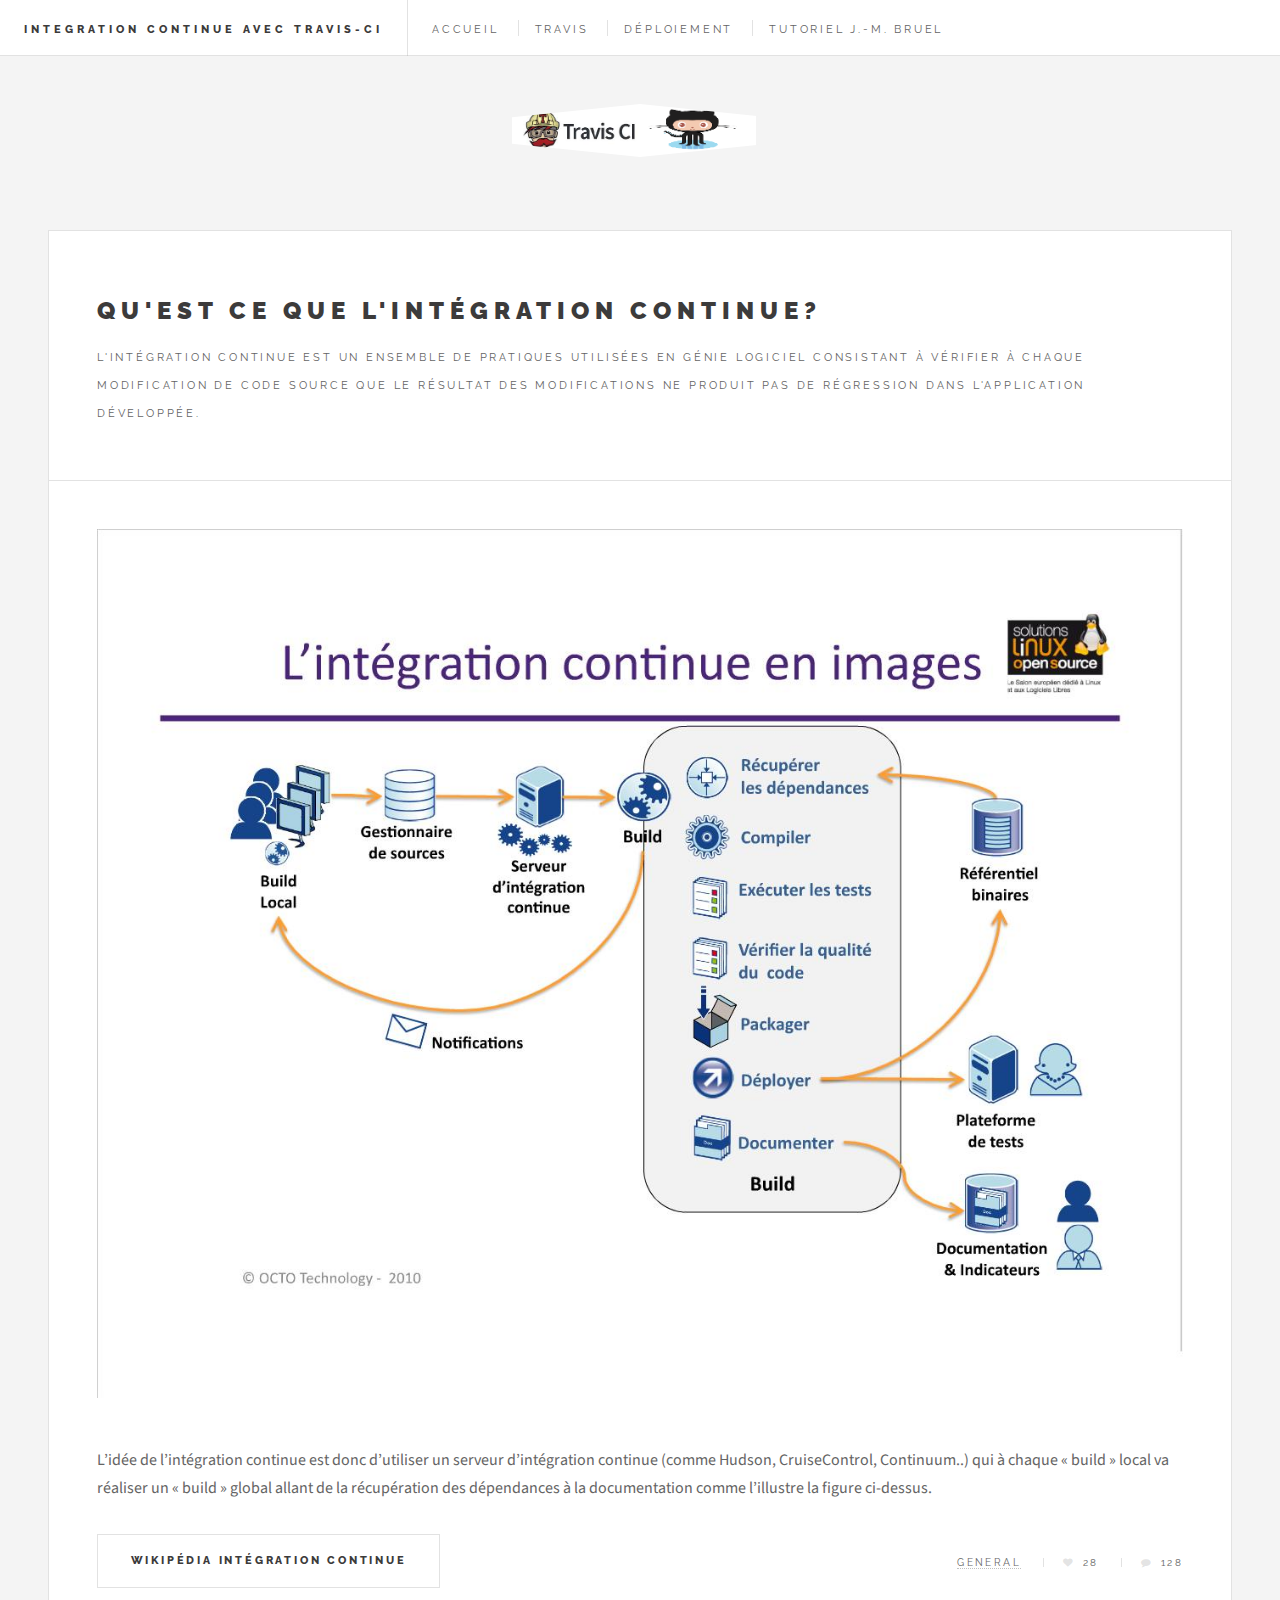
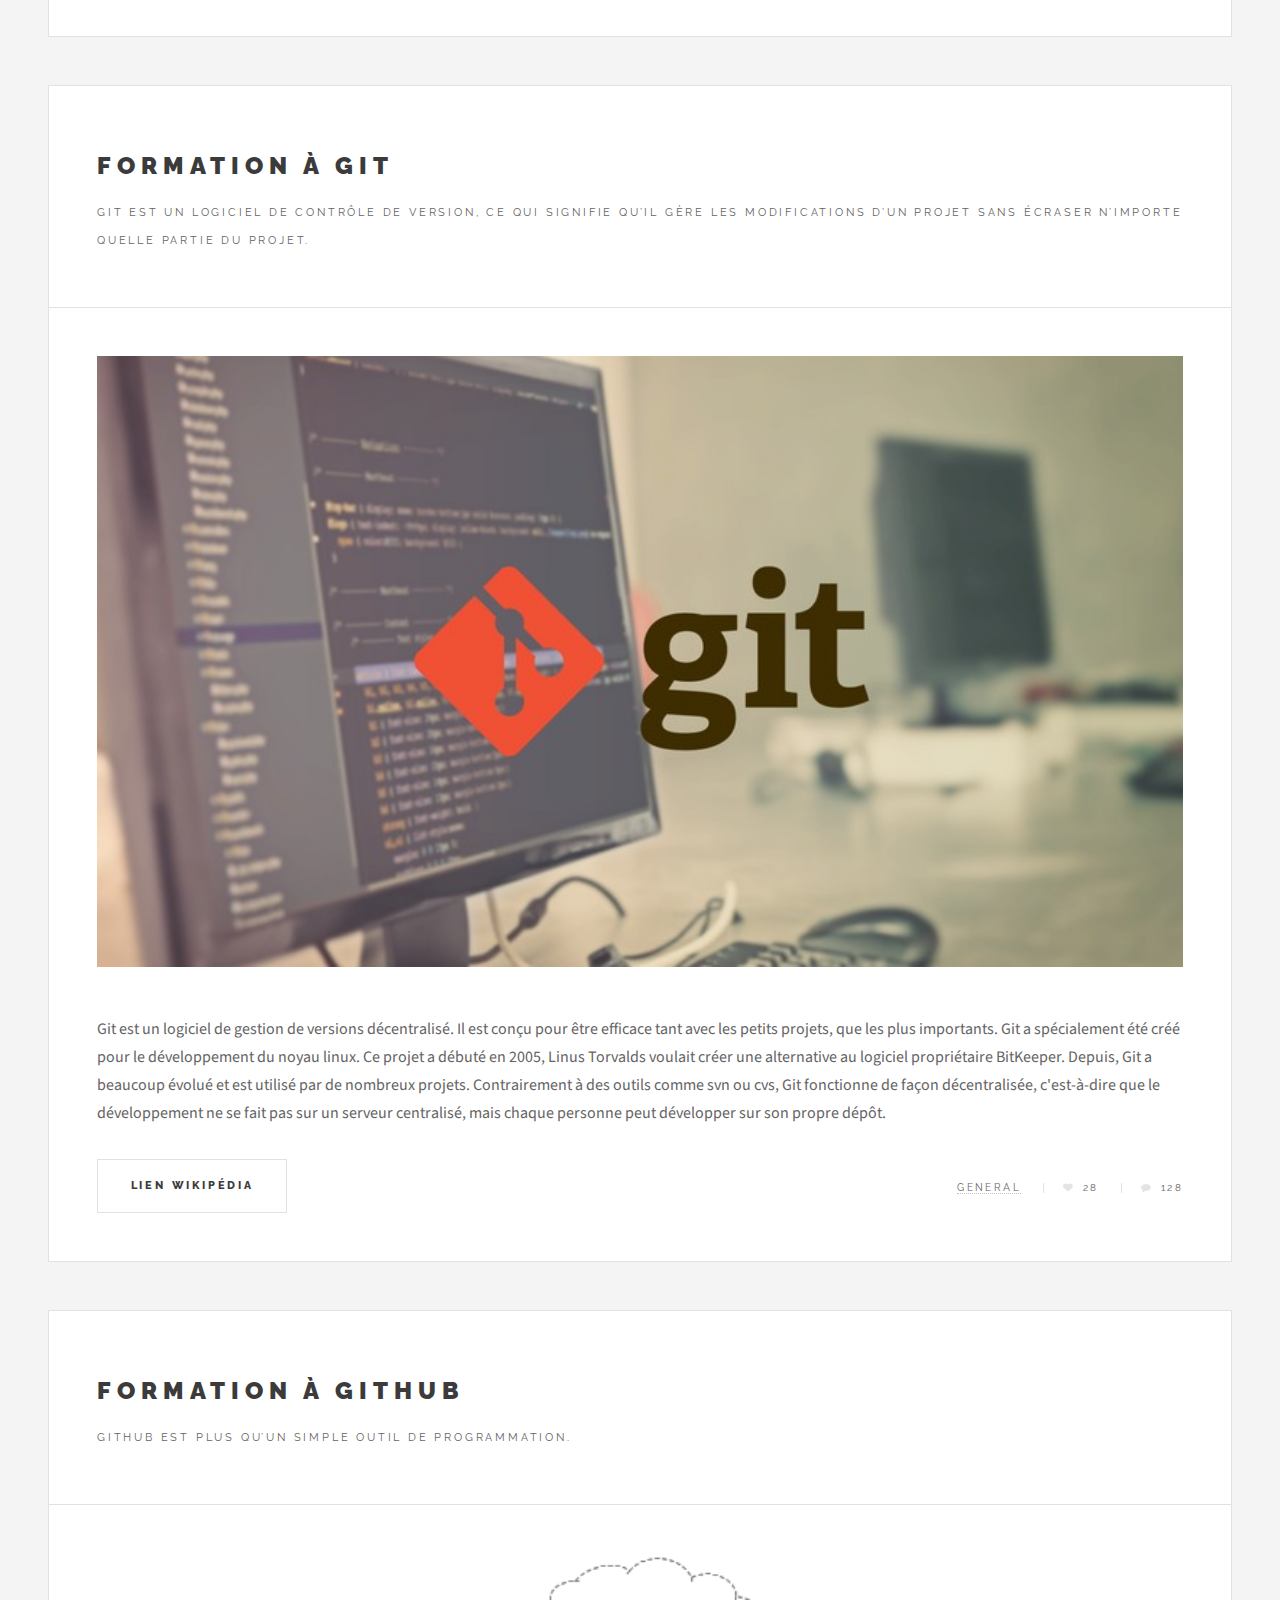
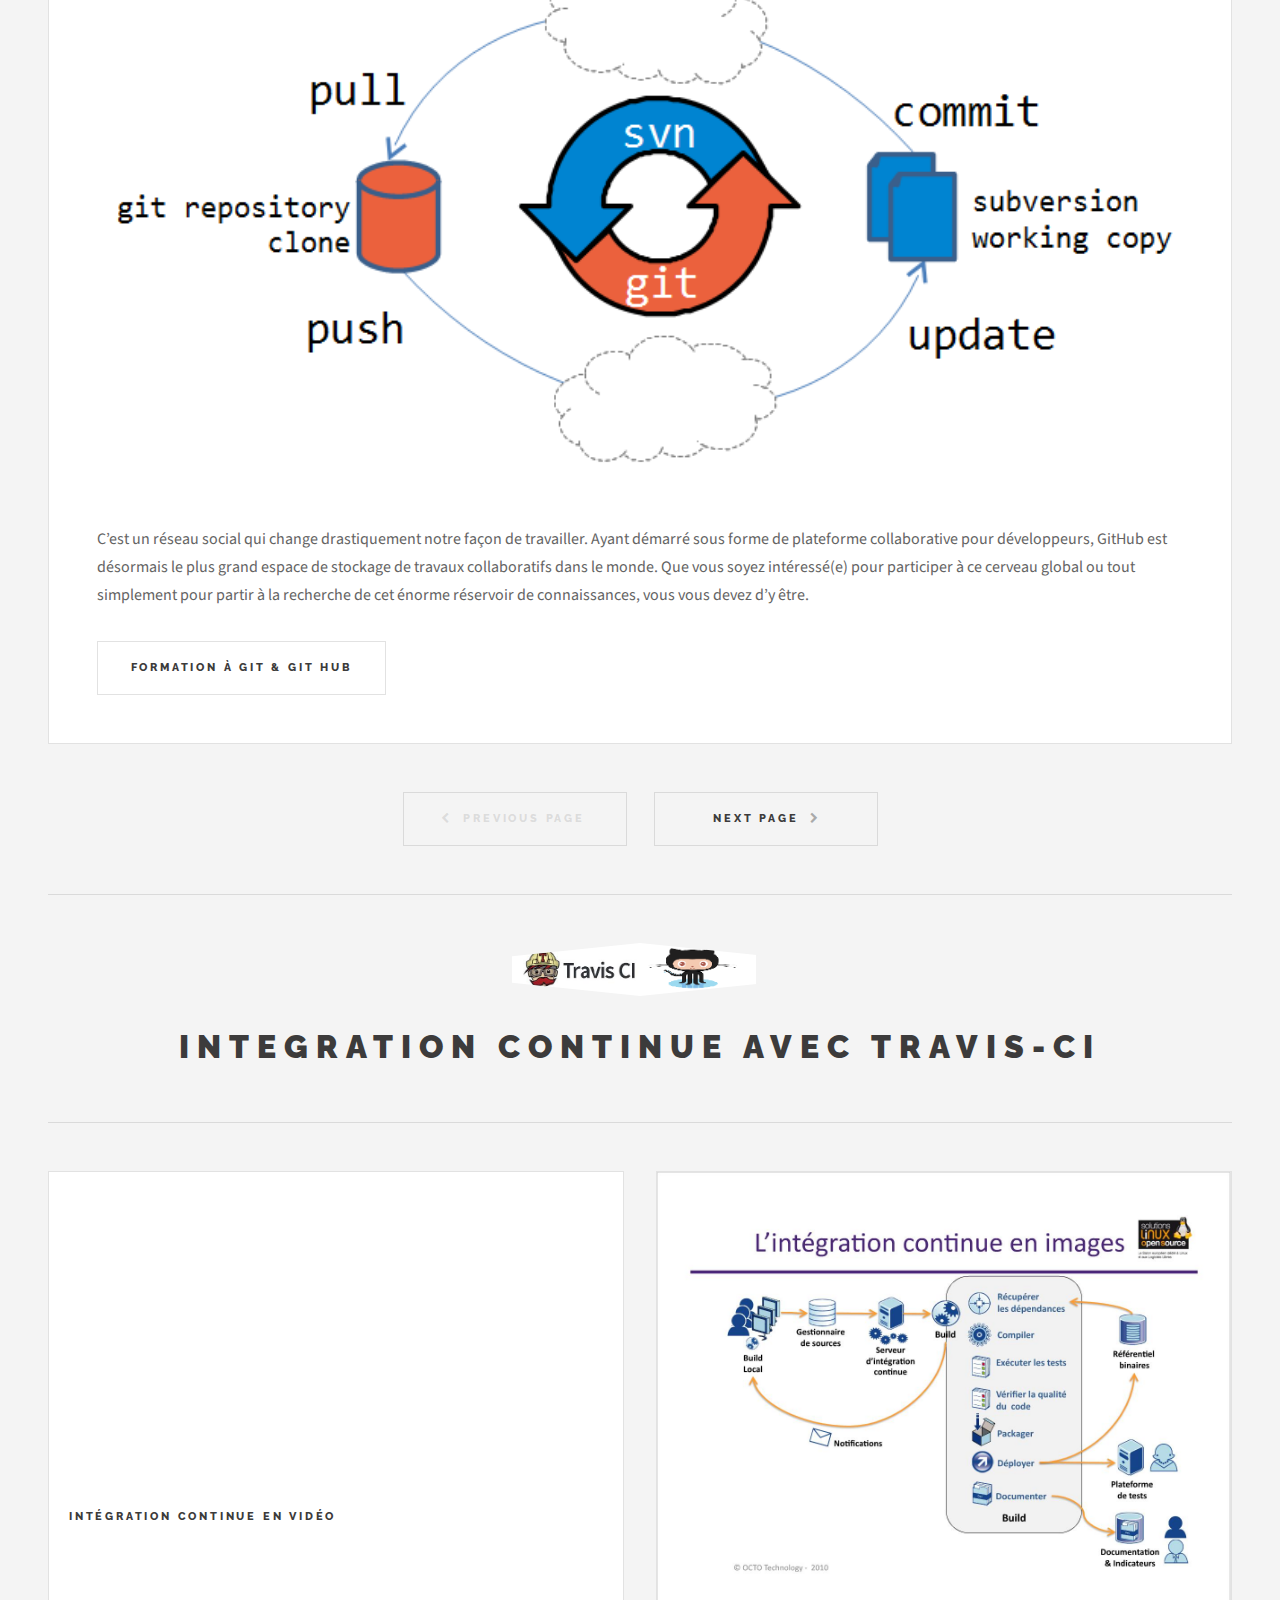
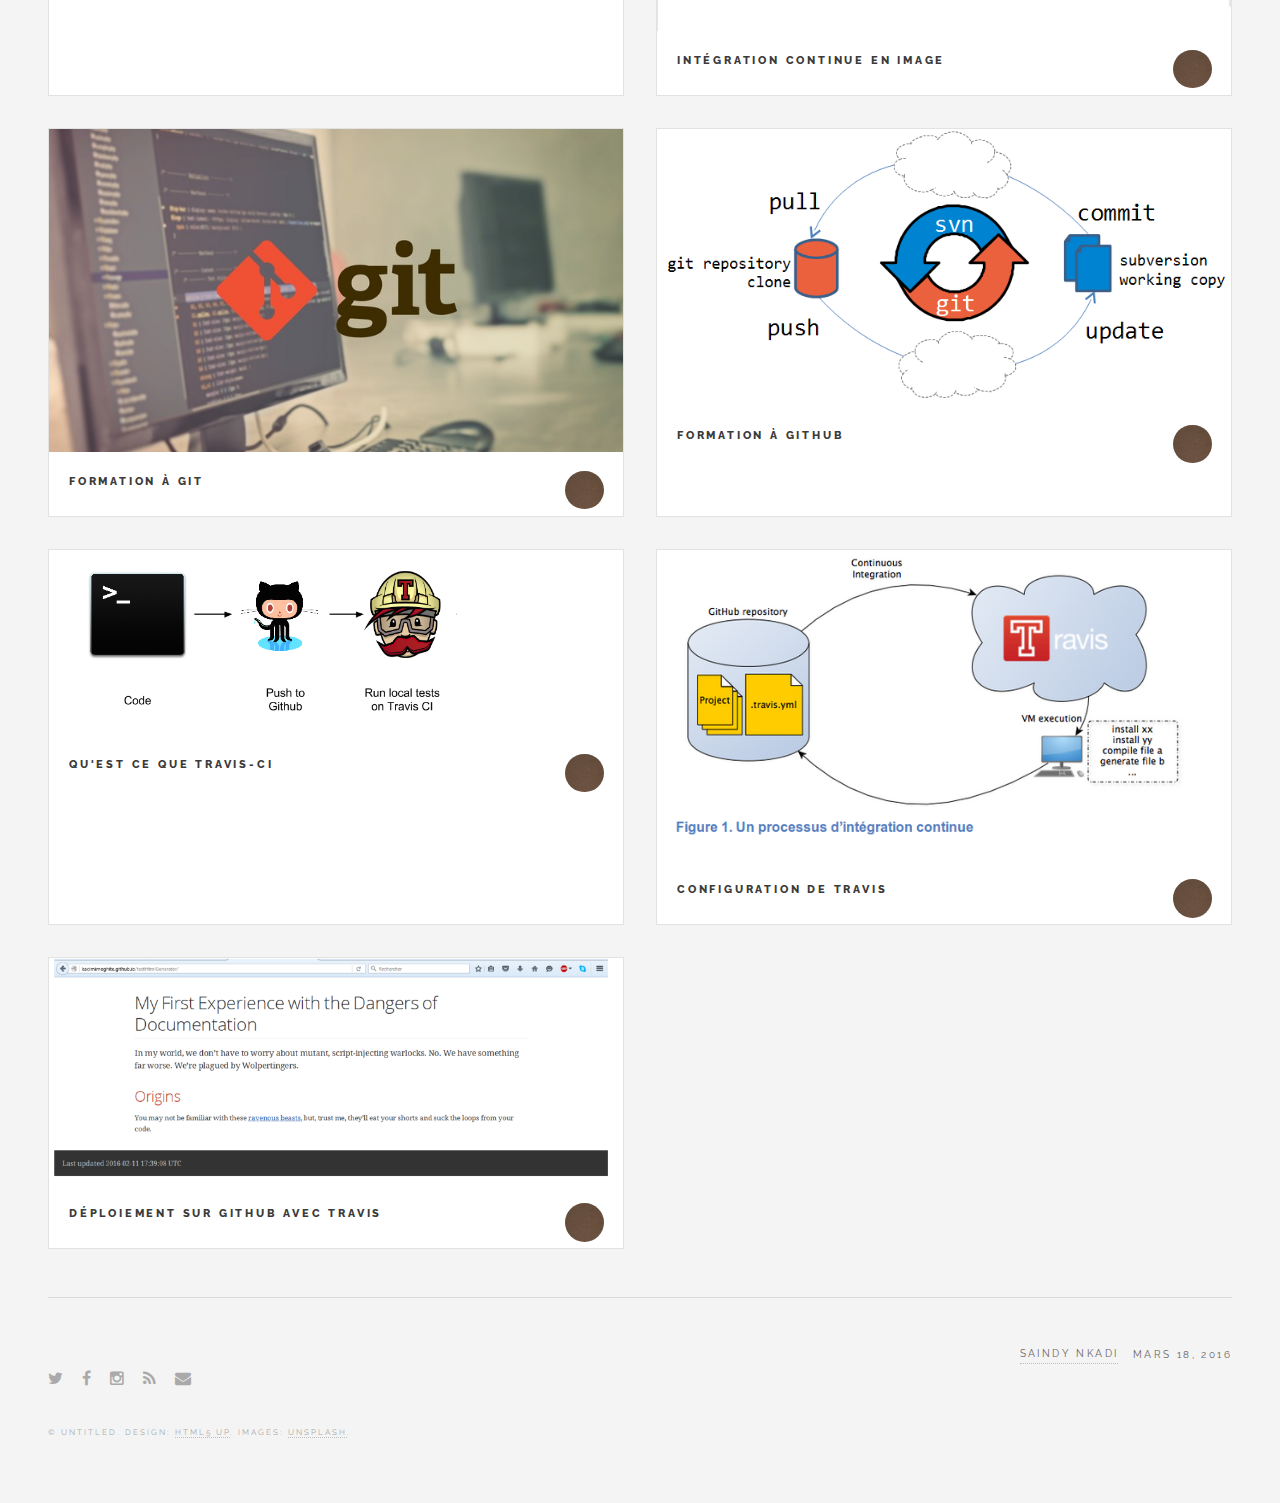
<file: index.html>
<!DOCTYPE HTML>
<!--
	Future Imperfect by HTML5 UP
	html5up.net | @n33co
	Free for personal and commercial use under the CCA 3.0 license (html5up.net/license)
-->
<html>
	<head>
		<title>Integration continue avec Travis-CI</title>
		<meta charset="utf-8" />
		<meta name="viewport" content="width=device-width, initial-scale=1" />
		<!--[if lte IE 8]><script src="assets/js/ie/html5shiv.js"></script><![endif]-->
		<link rel="stylesheet" href="assets/css/main.css" />
		<!--[if lte IE 9]><link rel="stylesheet" href="assets/css/ie9.css" /><![endif]-->
		<!--[if lte IE 8]><link rel="stylesheet" href="assets/css/ie8.css" /><![endif]-->
	</head>
	<body>

		<!-- Wrapper -->
			<div id="wrapper">

				<!-- Header -->
					<header id="header">
						<h1><a href="#">Integration continue avec Travis-CI</a></h1>
						<nav class="links">
							<ul>
								<li><a href="index.html">Accueil</a></li>
								<li><a href="page2.html">Travis</a></li>
								<li><a href="page3.html">Déploiement</a></li>
								<li><a href="integrationContinue.html">Tutoriel J.-M. Bruel</a></li>
							</ul>
						</nav>
						
					</header>

				
					

				<!-- Main -->
					<div id="main">

						<!-- Post -->
							<article class="post">
								<header>
									<div id="Integration" class="title">
										<section id="intro">
								<a href="#" class="logo"><img src="images/logoGT.png" alt="" /></a>
								
							</section>
										<h2><a href="#">Qu'est ce que l'intégration continue?</a></h2>
										<p>L'intégration continue est un ensemble de pratiques utilisées en génie logiciel consistant à vérifier à chaque modification de code source que le résultat des modifications ne produit pas de régression dans l'application développée.</p>
									</div>
									
								</header>
								<a href="#" class="image featured"><img src="images/Integration-continue.jpg" alt="" /></a>
								<p>L’idée de l’intégration continue est donc d’utiliser un serveur d’intégration continue (comme Hudson, CruiseControl, Continuum..) qui à chaque « build » local va réaliser un « build » global allant de la récupération des dépendances à la documentation comme l’illustre la figure ci-dessus. </p>
								<footer>
									<ul class="actions">
										<li><a href="https://fr.wikipedia.org/wiki/Int%C3%A9gration_continue" class="button big">Wikipédia Intégration continue</a></li>
									</ul>
									<ul class="stats">
										<li><a href="#">General</a></li>
										<li><a href="#" class="icon fa-heart">28</a></li>
										<li><a href="#" class="icon fa-comment">128</a></li>
									</ul>
								</footer>
							</article>

						<!-- Post -->
							<article class="post">
								<header>
									<div id="Formation à Git" class="title">
										<h2><a href="#">Formation à Git</a></h2>
										<p>Git est un logiciel de contrôle de version, ce qui signifie qu’il gère les modifications d’un projet sans écraser n’importe quelle partie du projet.</p>
									</div>
									
								</header>
								<a href="#" class="image featured"><img src="images/git.jpg" alt="" /></a>
								<p>Git est un logiciel de gestion de versions décentralisé. Il est conçu pour être efficace tant avec les petits projets, que les plus importants. Git a spécialement été créé pour le développement du noyau linux. Ce projet a débuté en 2005, Linus Torvalds voulait créer une alternative au logiciel propriétaire BitKeeper. Depuis, Git a beaucoup évolué et est utilisé par de nombreux projets. Contrairement à des outils comme svn ou cvs, Git fonctionne de façon décentralisée, c'est-à-dire que le développement ne se fait pas sur un serveur centralisé, mais chaque personne peut développer sur son propre dépôt. </p>
								<footer>
									<ul class="actions">
										<li><a href="https://fr.wikipedia.org/wiki/Git" class="button big">Lien Wikipédia</a></li>
									</ul>
									<ul class="stats">
										<li><a href="#">General</a></li>
										<li><a href="#" class="icon fa-heart">28</a></li>
										<li><a href="#" class="icon fa-comment">128</a></li>
									</ul>
								</footer>
							</article>

						<!-- Post -->
							<article class="post">
								<header>
									<div id="Formation à Github" class="title">
										<h2><a href="#">Formation à Github</a></h2>
										<p>GitHub est plus qu’un simple outil de programmation.</p>
									</div>
									
								</header>
								<a href="#" class="image featured"><img src="images/github.png" alt="" /></a>
								<p>C’est un réseau social qui change drastiquement notre façon de travailler. Ayant démarré sous forme de plateforme collaborative pour développeurs, GitHub est désormais le plus grand espace de stockage de travaux collaboratifs dans le monde. Que vous soyez intéressé(e) pour participer à ce cerveau global ou tout simplement pour partir à la recherche de cet énorme réservoir de connaissances, vous vous devez d’y être.</p>
								<footer>
									<ul class="actions">
										<li><a href="https://www.youtube.com/watch?v=V6Zo68uQPqE" class="button big">Formation à Git & Git Hub </a></li>
									</ul>
									
								</footer>
							</article>

						<!-- Pagination -->
							<ul class="actions pagination">
								<li><a href="" class="disabled button big previous">Previous Page</a></li>
								<li><a href="page2.html" class="button big next">Next Page</a></li>
							</ul>

					</div>

				<!-- Sidebar -->
					<section id="sidebar">

						<!-- Intro -->
							<section id="intro">
								<a href="#" class="logo"><img src="images/logoGT.png" alt="" /></a>
								<header>
									<h2>Integration continue avec Travis-CI</h2>
									
								</header>
							</section>

						<!-- Mini Posts -->
							<section>
								<div class="mini-posts">
								
								<!-- Mini Post -->
										<article class="mini-post">
											<header>
												<h3><a href="#Formation à Git">Intégration continue en vidéo</a></h3>
												
											</header>
											<iframe width="100%" height="315" src="https://www.youtube.com/embed/12c2CptFuns" frameborder="0" allowfullscreen></iframe>
										</article>

									<!-- Mini Post -->
										<article class="mini-post">
											<header>
												<h3><a href="#Integration">Intégration continue en image</a></h3>
											
												<a href="#Integration" class="author"><img src="images/avatar.jpg" alt="" /></a>
											</header>
											<a href="#Integration" class="image"><img src="images/Integration-continue.jpg" alt="" /></a>
										</article>

										
										
									<!-- Mini Post -->
										<article class="mini-post">
											<header>
												<h3><a href="#Formation à Git">Formation à Git</a></h3>
												
												<a href="#Formation à Git" class="author"><img src="images/avatar.jpg" alt="" /></a>
											</header>
											<a href="#Formation à Git" class="image"><img src="images/git.jpg" alt="" /></a>
										</article>

									<!-- Mini Post -->
										<article class="mini-post">
											<header>
												<h3><a href="#Formation à Github">Formation à Github</a></h3>
												
												<a href="#Formation à Github" class="author"><img src="images/avatar.jpg" alt="" /></a>
											</header>
											<a href="#Formation à Github" class="image"><img src="images/github.png" alt="" /></a>
										</article>

									<!-- Mini Post -->
										<article class="mini-post">
											<header>
												<h3><a href="page2.html#travis" >Qu'est ce que Travis-CI</a></h3>
												
												<a href="page2.html#travis"  class="author"><img src="images/avatar.jpg" alt="" /></a>
											</header>
											<a href="page2.html#travis" class="image"><img src="images/travis-ci-process.png" alt="" /></a>
										</article>
										
									<!-- Mini Post -->
										<article class="mini-post">
											<header>
												<h3><a href="page2.html#config" >Configuration de Travis</a></h3>
												
												<a href="page2.html#config"  class="author"><img src="images/avatar.jpg" alt="" /></a>
											</header>
											<a href="page2.html#config" class="image"><img src="images/configTravis.png" alt="" /></a>
										</article>
										
									<!-- Mini Post -->
										<article class="mini-post">
											<header>
												<h3><a href="page3.html#intro" >Déploiement sur Github avec Travis</a></h3>
												
												<a href="page3.html#intro"  class="author"><img src="images/avatar.jpg" alt="" /></a>
											</header>
											<a href="page3.html#intro" class="image"><img src="images/f6.png" alt="" /></a>
										</article>

								</div>
							</section>

	


						<!-- Footer -->
							<section id="footer">
								<div class="meta">
								
										<a href="#" class="author"><span class="name">Saindy NKADI</span><br/><span>Mars 18, 2016</span></a>
									</div>
								<ul class="icons">
									<li><a href="https://twitter.com/?lang=fr" class="fa-twitter"><span class="label">Twitter</span></a></li>
									<li><a href="https://www.facebook.com/" class="fa-facebook"><span class="label">Facebook</span></a></li>
									<li><a href="https://www.instagram.com/" class="fa-instagram"><span class="label">Instagram</span></a></li>
									<li><a href="#" class="fa-rss"><span class="label">RSS</span></a></li>
									<li><a href="https://www.google.com/intl/fr_fr/mail/help/about.html" class="fa-envelope"><span class="label">Email</span></a></li>
								</ul>
								<p class="copyright">&copy; Untitled. Design: <a href="http://html5up.net">HTML5 UP</a>. Images: <a href="http://unsplash.com">Unsplash</a>.</p>
							</section>

					</section>

			</div>

		<!-- Scripts -->
			<script src="assets/js/jquery.min.js"></script>
			<script src="assets/js/skel.min.js"></script>
			<script src="assets/js/util.js"></script>
			<!--[if lte IE 8]><script src="assets/js/ie/respond.min.js"></script><![endif]-->
			<script src="assets/js/main.js"></script>

	</body>
</html>
</file>
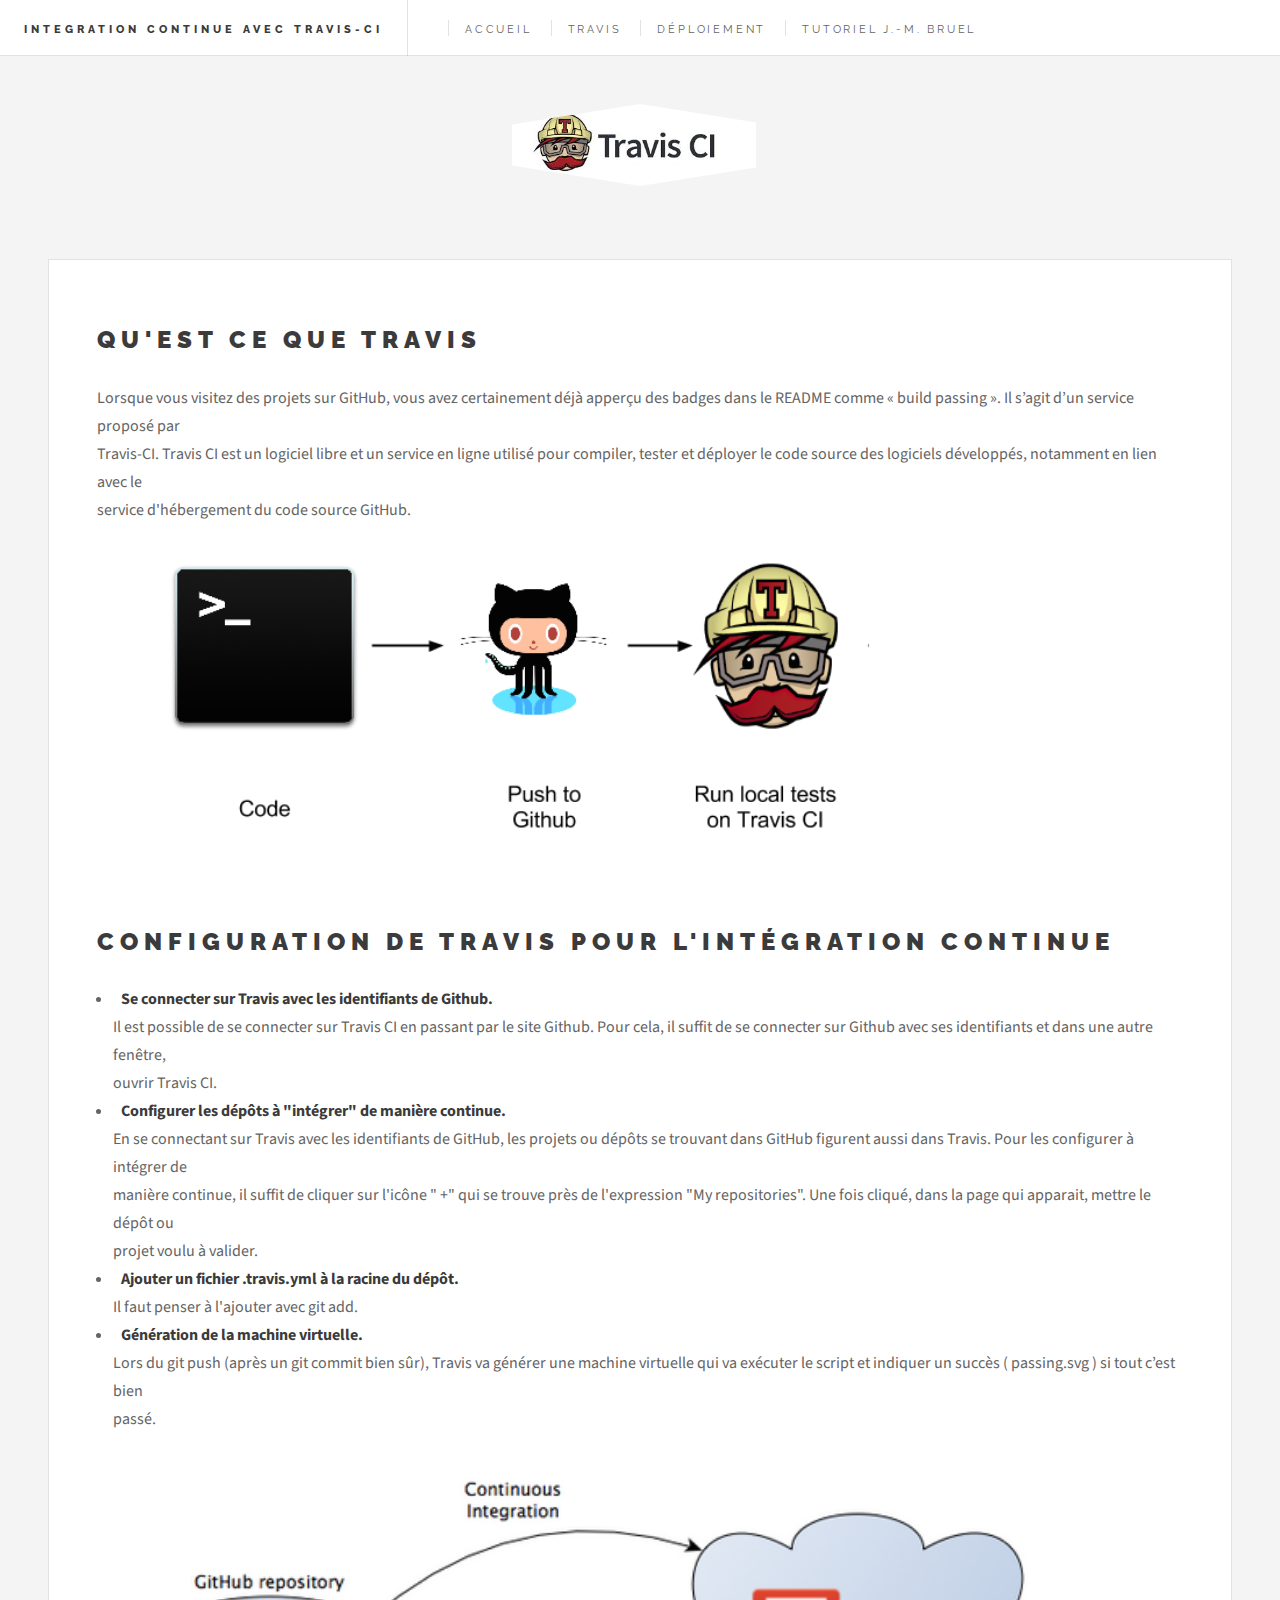
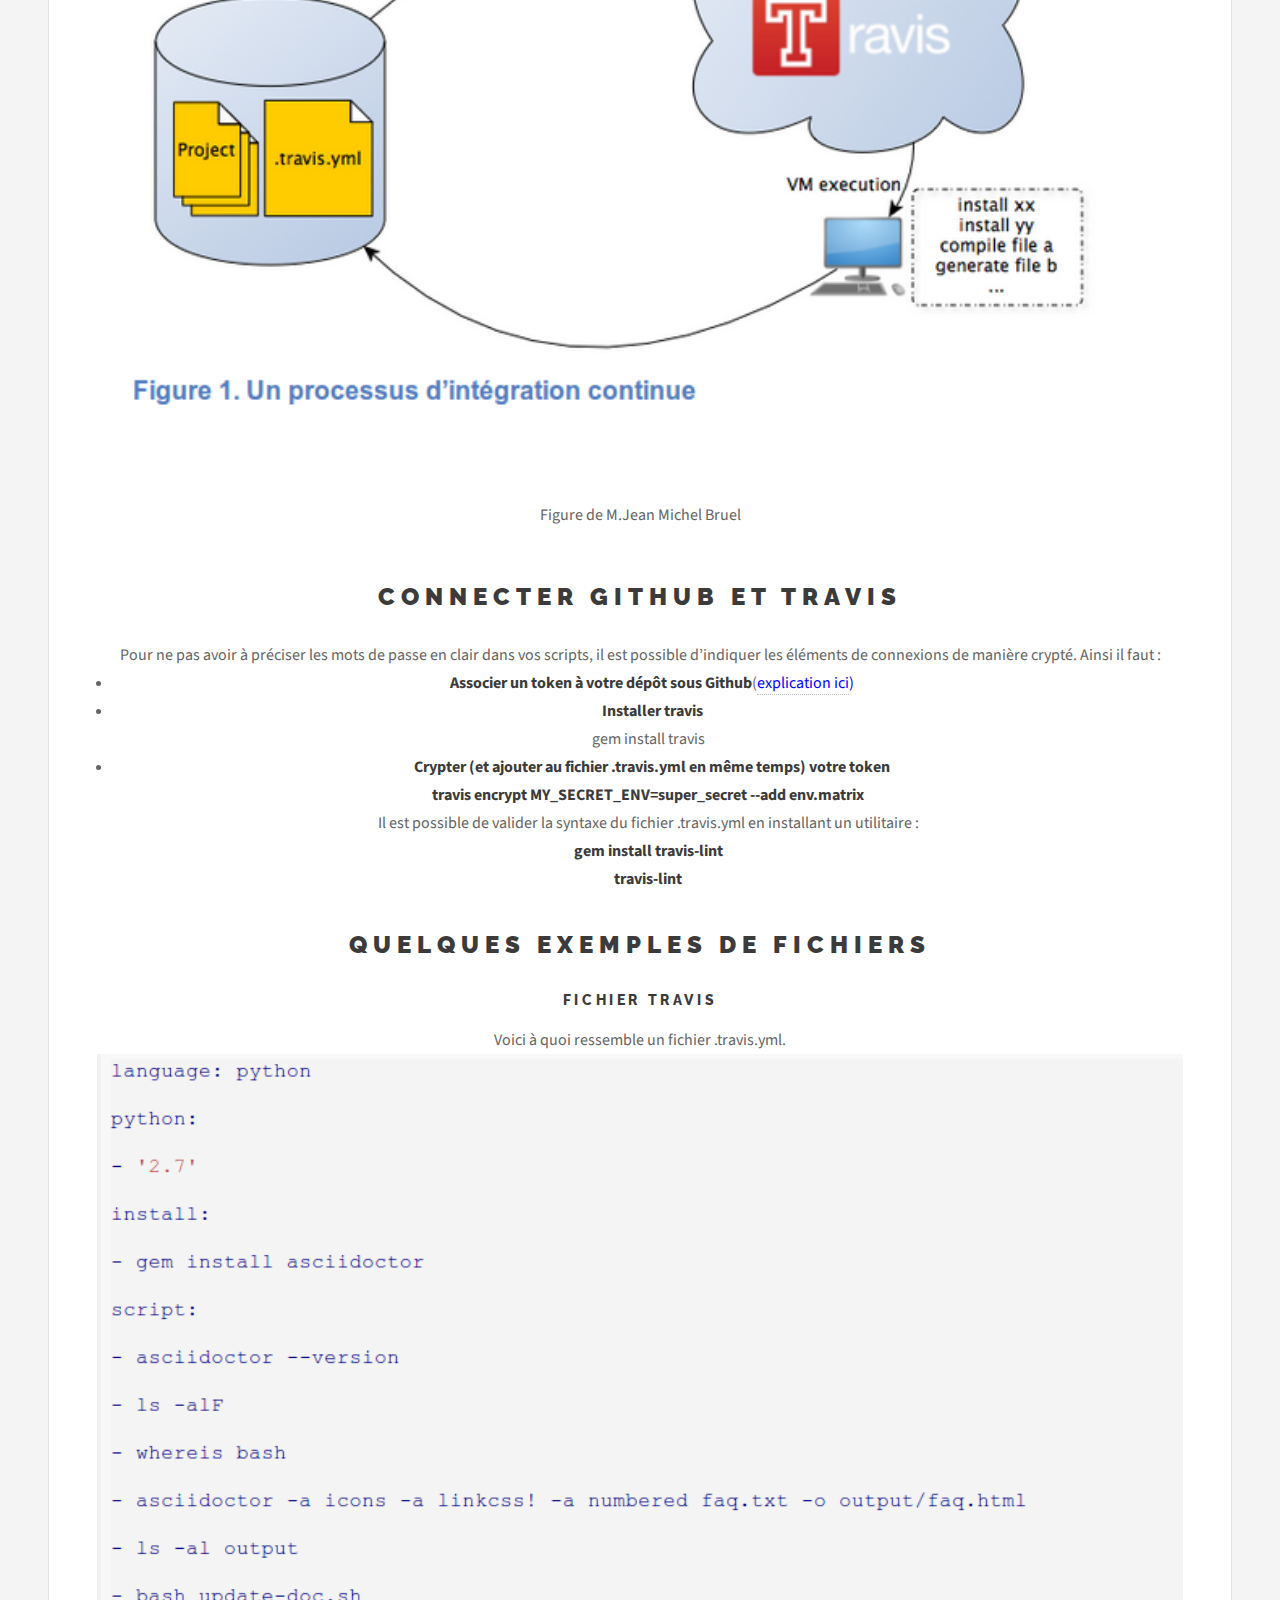
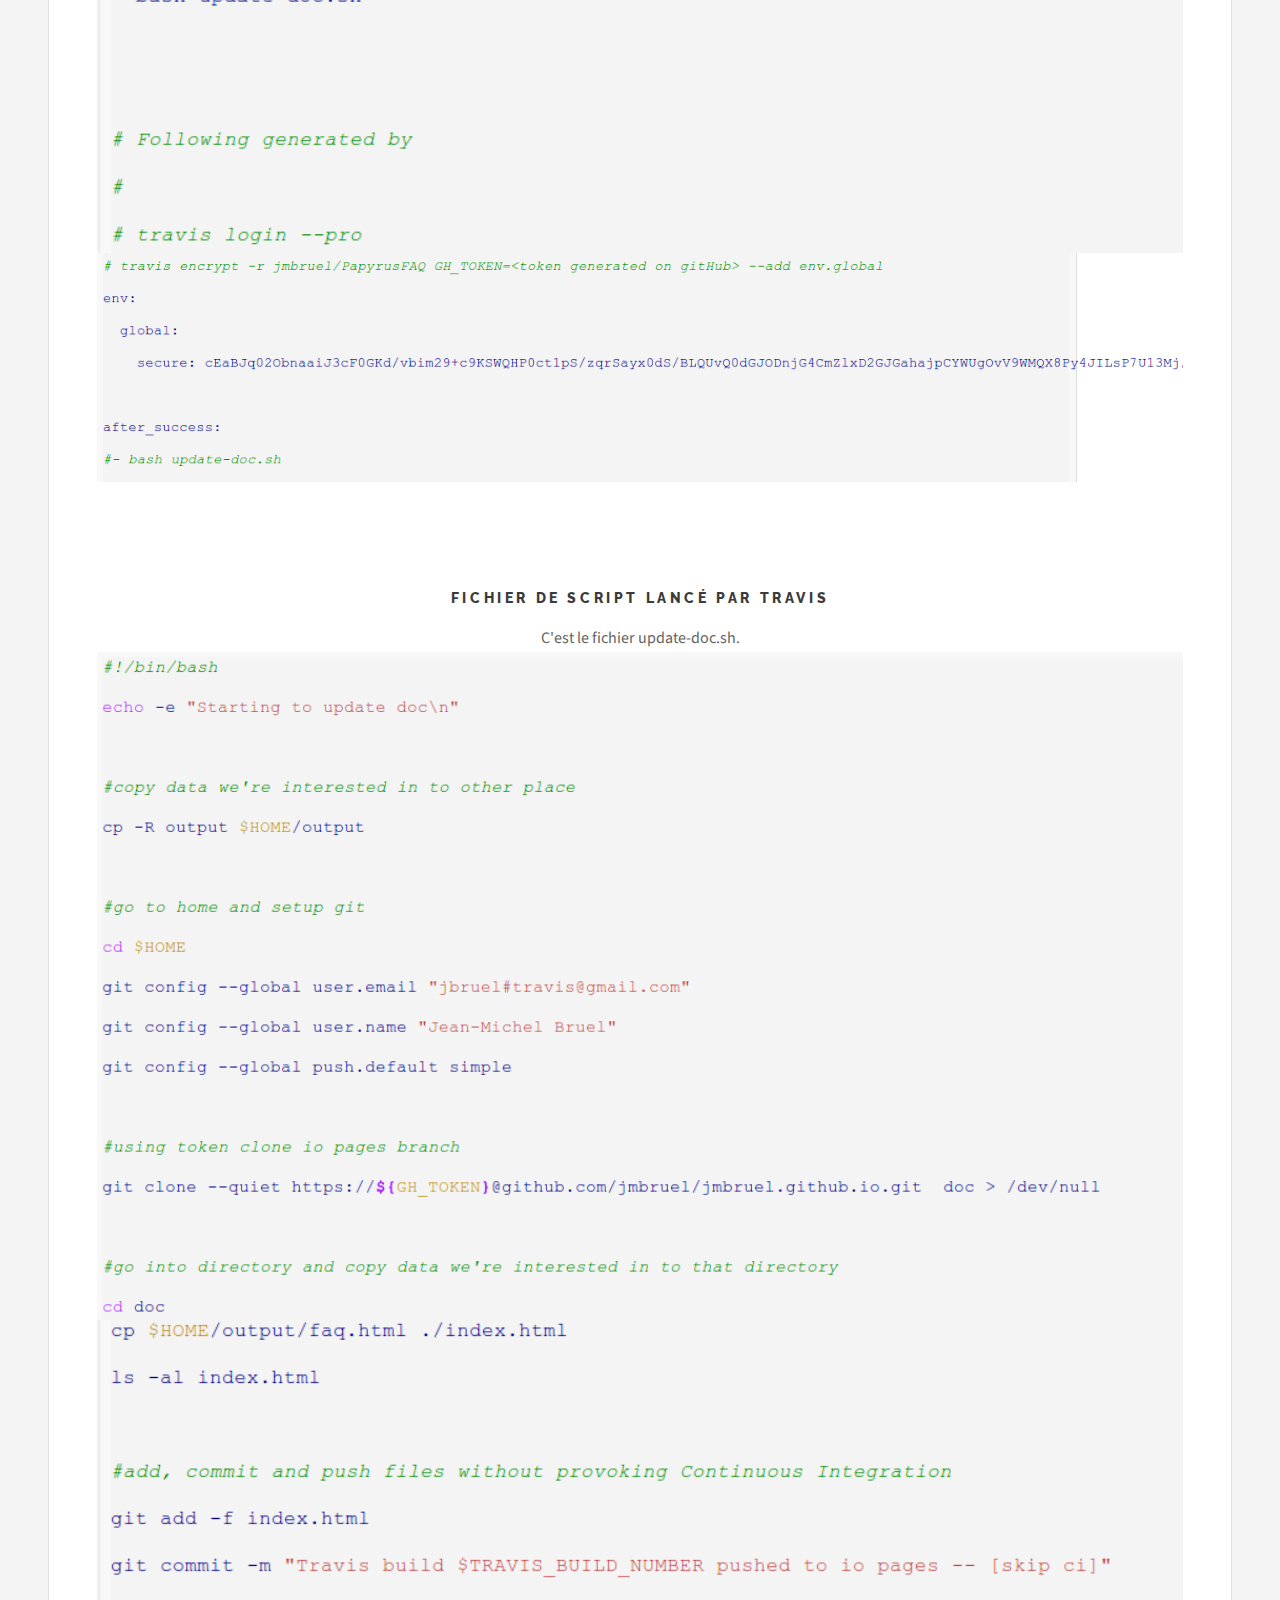
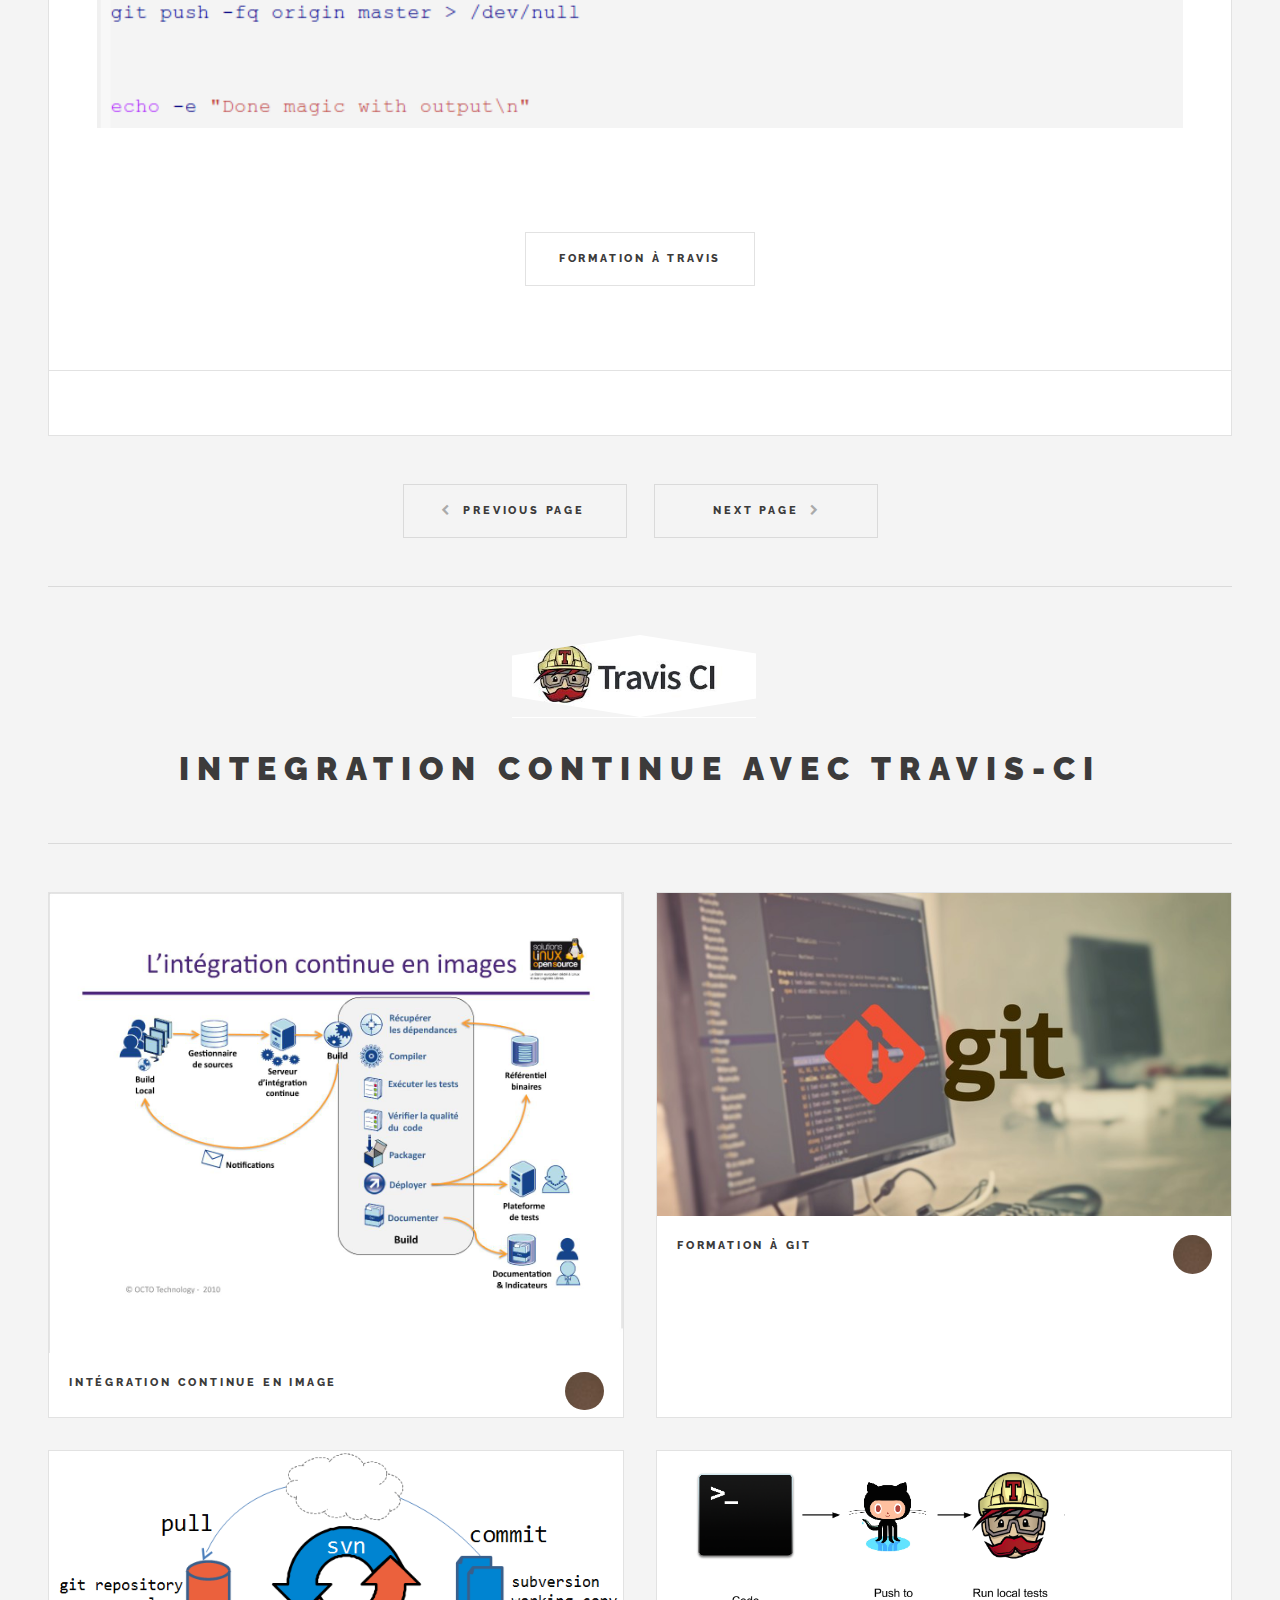
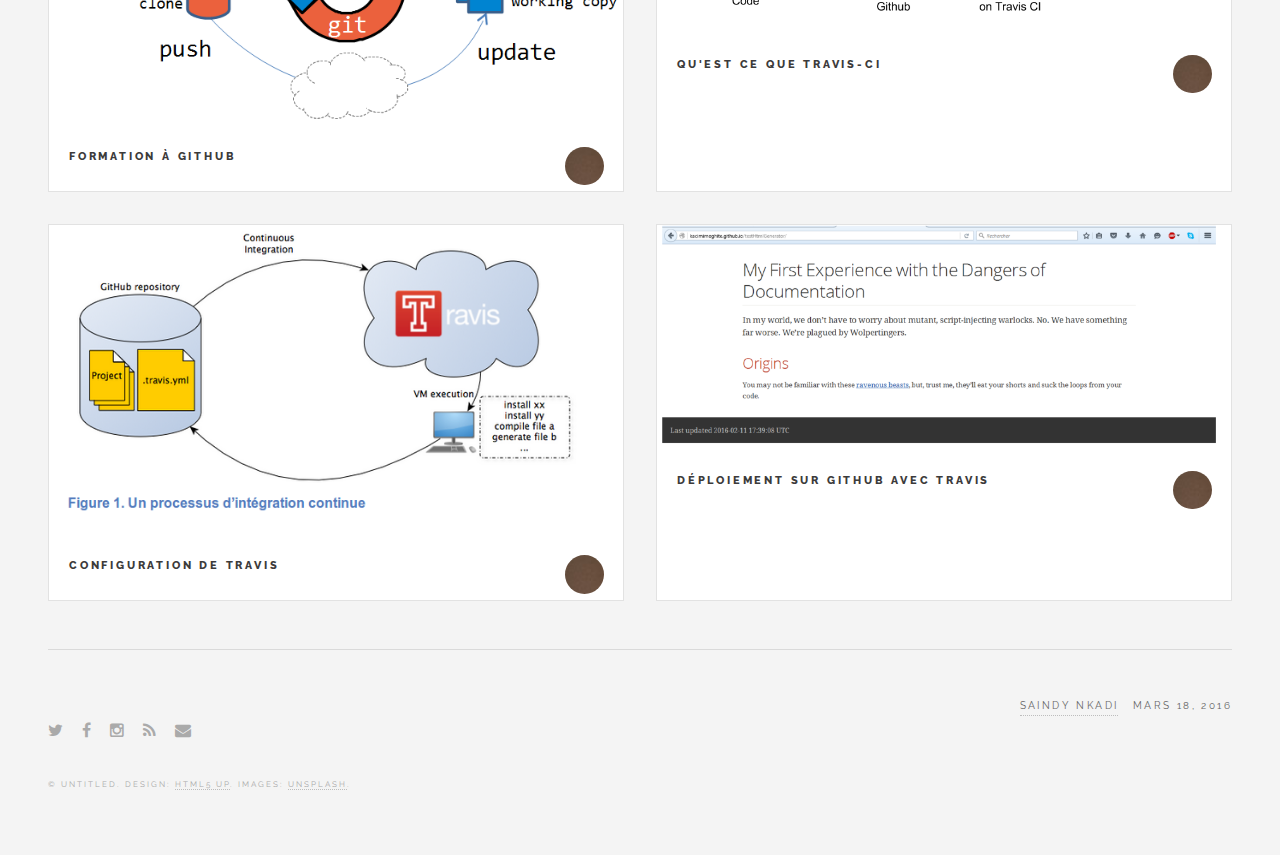
<file: page2.html>
<!DOCTYPE HTML>
<!--
	Future Imperfect by HTML5 UP
	html5up.net | @n33co
	Free for personal and commercial use under the CCA 3.0 license (html5up.net/license)
-->
<html>
	<head>
		<title>Integration continue avec Travis-CI</title>
		<meta charset="utf-8" />
		<meta name="viewport" content="width=device-width, initial-scale=1" />
		<!--[if lte IE 8]><script src="assets/js/ie/html5shiv.js"></script><![endif]-->
		<link rel="stylesheet" href="assets/css/main.css" />
		<!--[if lte IE 9]><link rel="stylesheet" href="assets/css/ie9.css" /><![endif]-->
		<!--[if lte IE 8]><link rel="stylesheet" href="assets/css/ie8.css" /><![endif]-->
	</head>
	<body>

		<!-- Wrapper -->
			<div id="wrapper">

				<!-- Header -->
					<header id="header">
						<h1><a href="#">Integration continue avec Travis-CI</</a></h1>
						<nav class="links">
							<ul>
								<li><a href="index.html">Accueil</a></li>
								<li><a href="page2.html">Travis</a></li>
								<li><a href="page3.html">Déploiement</a></li>
								<li><a href="integrationContinue.html">Tutoriel J.-M. Bruel</a></li>
							</ul>
						</nav>
						
					</header>

			

				<!-- Main -->
					<div id="main">

						<!-- Post -->
							<article class="post">
								<header>
									<div class="title">
										<section id="intro">
								<a href="#" class="logo"><img src="images/logoTravis.jpg" alt="" /></a>
								
							</section>
							          
										<div id="travis"><h2><a href="#">Qu'est ce que Travis </a></h2></div>
										Lorsque vous visitez des projets sur GitHub, 
										vous avez certainement déjà apperçu des badges dans le README comme « build passing ».
										Il s’agit d’un service proposé par<br/> Travis-CI.
										Travis CI est un logiciel libre et un service en ligne utilisé pour compiler, tester et déployer le code source des logiciels développés, notamment en lien avec le<br/> service d'hébergement du code source GitHub. 
										 
										 
										<br/><a href="#" class="image featured"><img src="images/travis-ci-process.png" alt="" /></a> 
									
									
										<div id="config"><h2> Configuration de Travis pour l'intégration continue </h2></div>
										
										<ul>
											<li ><b>Se connecter sur Travis avec les identifiants de Github.</b></li> 
									
											     Il est possible de se connecter sur Travis CI en passant par le site Github. Pour cela, il suffit de se connecter sur Github avec ses identifiants et dans une autre fenêtre,<br/> ouvrir Travis CI.
											 
										
										
										<li><b>Configurer les dépôts à "intégrer" de manière continue.</b>
										</li>
										En se connectant sur Travis avec les identifiants de GitHub, les projets ou dépôts se trouvant dans GitHub figurent aussi dans Travis. Pour les configurer à intégrer de <br/> manière continue, il suffit de cliquer sur l'icône " +" qui se trouve près de l'expression "My repositories". Une fois cliqué, dans la page qui apparait, mettre le dépôt ou <br/> projet voulu à valider.
								
										<li><b>Ajouter un fichier .travis.yml à la racine du dépôt.</b></li>
										Il faut penser à l'ajouter avec git add.
										
										<li><b>Génération de la machine virtuelle.</b></li>
										
										Lors du git push (après un git commit bien sûr), Travis va générer une machine virtuelle qui va exécuter le script et indiquer un succès ( passing.svg ) si tout c’est bien <br/>passé.
										</ul>
										<a href="#" class="image featured"><img src="images/configTravis.png" alt=""/><figcaption align="center">Figure de M.Jean Michel Bruel</</figcaption></a>
										
										
									<h2>Connecter Github et Travis</h2>
									Pour ne pas avoir à préciser les mots de passe en clair dans vos scripts, il est possible d’indiquer les éléments de connexions de manière crypté. Ainsi il faut :
									<ul>
									<li><b>Associer un token à votre dépôt sous Github</b>(<font color="blue"><a  href="https://help.github.com/articles/creating-an-access-token-for-command-line-use/ ">explication ici</a>)</font></li>
									<li><b>Installer travis</b> </li>
									gem install travis
									<li><b>Crypter (et ajouter au fichier .travis.yml en même temps) votre token </b></li>
									<b>travis encrypt MY_SECRET_ENV=super_secret --add env.matrix</b>
									<br/>
									Il est possible de valider la syntaxe du fichier .travis.yml en installant un utilitaire :<br/>
									
									<b>gem install travis-lint<br/>

                                    travis-lint</b>
									
									</ul>
									<h2> Quelques exemples de fichiers</h2>
									<h3>Fichier Travis</h3>
									Voici à quoi ressemble un fichier .travis.yml.<br/>
									<a href="#" class="image featured"><img src="images/f1travis.png" alt=""/>
									<img src="images/f2travis.png" alt=""/></a><br/><br/>
									
									<h3>Fichier de script lancé par Travis</h3>
									C'est le fichier update-doc.sh.<br/>
									<a href="#" class="image featured"><img src="images/fi3.png" alt=""/>
									<img src="images/f4.png" alt=""/></a><br/><br/>
									
								     
									  <ul class="actions">
										<li><a href="integrationContinue.html" class="button big">Formation à Travis</a></li>
									</ul>
									</div>
									
								</header>
								<footer>
										 
									    
									
									
									
								</footer>
							</article>

						
						<!-- Pagination -->
							<ul class="actions pagination">
								<li><a href="index.html" class=" button big previous">Previous Page</a></li>
								<li><a href="page3.html" class="button big next">Next Page</a></li>
							</ul>

					</div>
					
					
					<!-- Sidebar -->
					<section id="sidebar">

						<!-- Intro -->
							<section id="intro">
								<a href="#" class="logo"><img src="images/logoTravis.jpg" alt="" /></a>
								<header>
									<h2>Integration continue avec Travis-CI</h2>
									
								</header>
							</section>

						<!-- Mini Posts -->
							<section>
								<div class="mini-posts">

									<!-- Mini Post -->
										<article class="mini-post">
											<header>
												<h3><a href="index.html#Integration">Intégration continue en image</a></h3>
											
												<a href="index.html#Integration" class="author"><img src="images/avatar.jpg" alt="" /></a>
											</header>
											<a href="index.html#Integration" class="image"><img src="images/Integration-continue.jpg" alt="" /></a>
										</article>

									<!-- Mini Post -->
										<article class="mini-post">
											<header>
												<h3><a href="index.html#Formation à Git">Formation à Git</a></h3>
												
												<a href="index.html#Formation à Git" class="author"><img src="images/avatar.jpg" alt="" /></a>
											</header>
											<a href="index.html#Formation à Git" class="image"><img src="images/git.jpg" alt="" /></a>
										</article>

									<!-- Mini Post -->
										<article class="mini-post">
											<header>
												<h3><a href="index.html#Formation à Github">Formation à Github</a></h3>
												
												<a href="index.html#Formation à Github" class="author"><img src="images/avatar.jpg" alt="" /></a>
											</header>
											<a href="index.html#Formation à Github" class="image"><img src="images/github.png" alt="" /></a>
										</article>

									<!-- Mini Post -->
										<article class="mini-post">
											<header>
												<h3><a href="#travis" >Qu'est ce que Travis-CI</a></h3>
												
												<a href="#travis"  class="author"><img src="images/avatar.jpg" alt="" /></a>
											</header>
											<a href="#travis" class="image"><img src="images/travis-ci-process.png" alt="" /></a>
										</article>
										
									<!-- Mini Post -->
										<article class="mini-post">
											<header>
												<h3><a href="#config" >Configuration de Travis</a></h3>
												
												<a href="#config"  class="author"><img src="images/avatar.jpg" alt=" " /></a>
											</header>
											<a href="#config" class="image"><img src="images/configTravis.png" alt=" " /></a>
										</article>
										
									<!-- Mini Post -->
										<article class="mini-post">
											<header>
												<h3><a href="page3.html#intro" >Déploiement sur Github avec Travis</a></h3>
												
												<a href="page3.html#intro"  class="author"><img src="images/avatar.jpg" alt=" " /></a>
											</header>
											<a href="page3.html#intro" class="image"><img src="images/f6.png" alt=" " /></a>
										</article>

								</div>
							</section>

			

						

						<!-- Footer -->
							<section id="footer">
								<div class="meta">
								
										<a href="#" class="author"><span class="name">Saindy NKADI</span><br/><span>Mars 18, 2016</span></a>
									</div>
								<ul class="icons">
									<li><a href="https://twitter.com/?lang=fr" class="fa-twitter"><span class="label">Twitter</span></a></li>
									<li><a href="https://www.facebook.com/" class="fa-facebook"><span class="label">Facebook</span></a></li>
									<li><a href="https://www.instagram.com/" class="fa-instagram"><span class="label">Instagram</span></a></li>
									<li><a href="#" class="fa-rss"><span class="label">RSS</span></a></li>
									<li><a href="https://www.google.com/intl/fr_fr/mail/help/about.html" class="fa-envelope"><span class="label">Email</span></a></li>
								</ul>
								<p class="copyright">&copy; Untitled. Design: <a href="http://html5up.net">HTML5 UP</a>. Images: <a href="http://unsplash.com">Unsplash</a>.</p>
							</section>

					</section>

			</div>

		<!-- Scripts -->
			<script src="assets/js/jquery.min.js"></script>
			<script src="assets/js/skel.min.js"></script>
			<script src="assets/js/util.js"></script>
			<!--[if lte IE 8]><script src="assets/js/ie/respond.min.js"></script><![endif]-->
			<script src="assets/js/main.js"></script>

	</body>
</html>
</file>
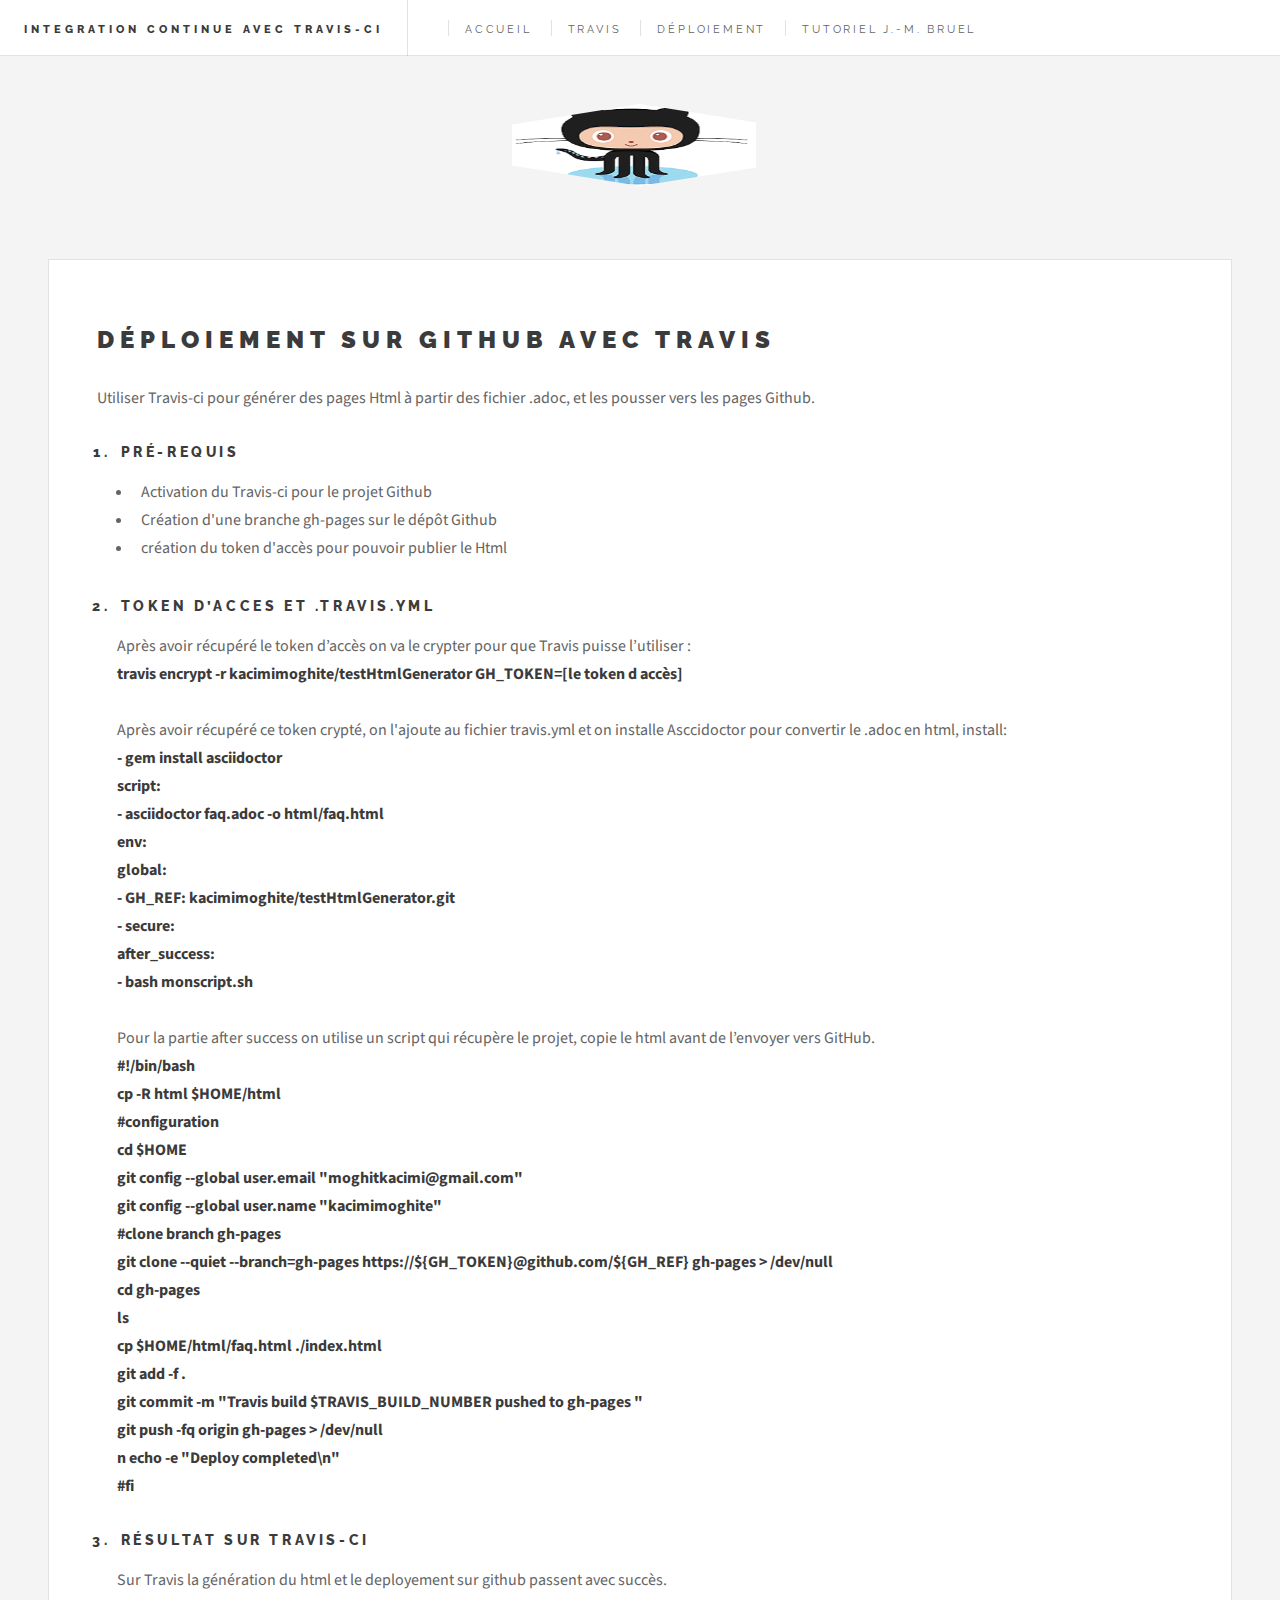
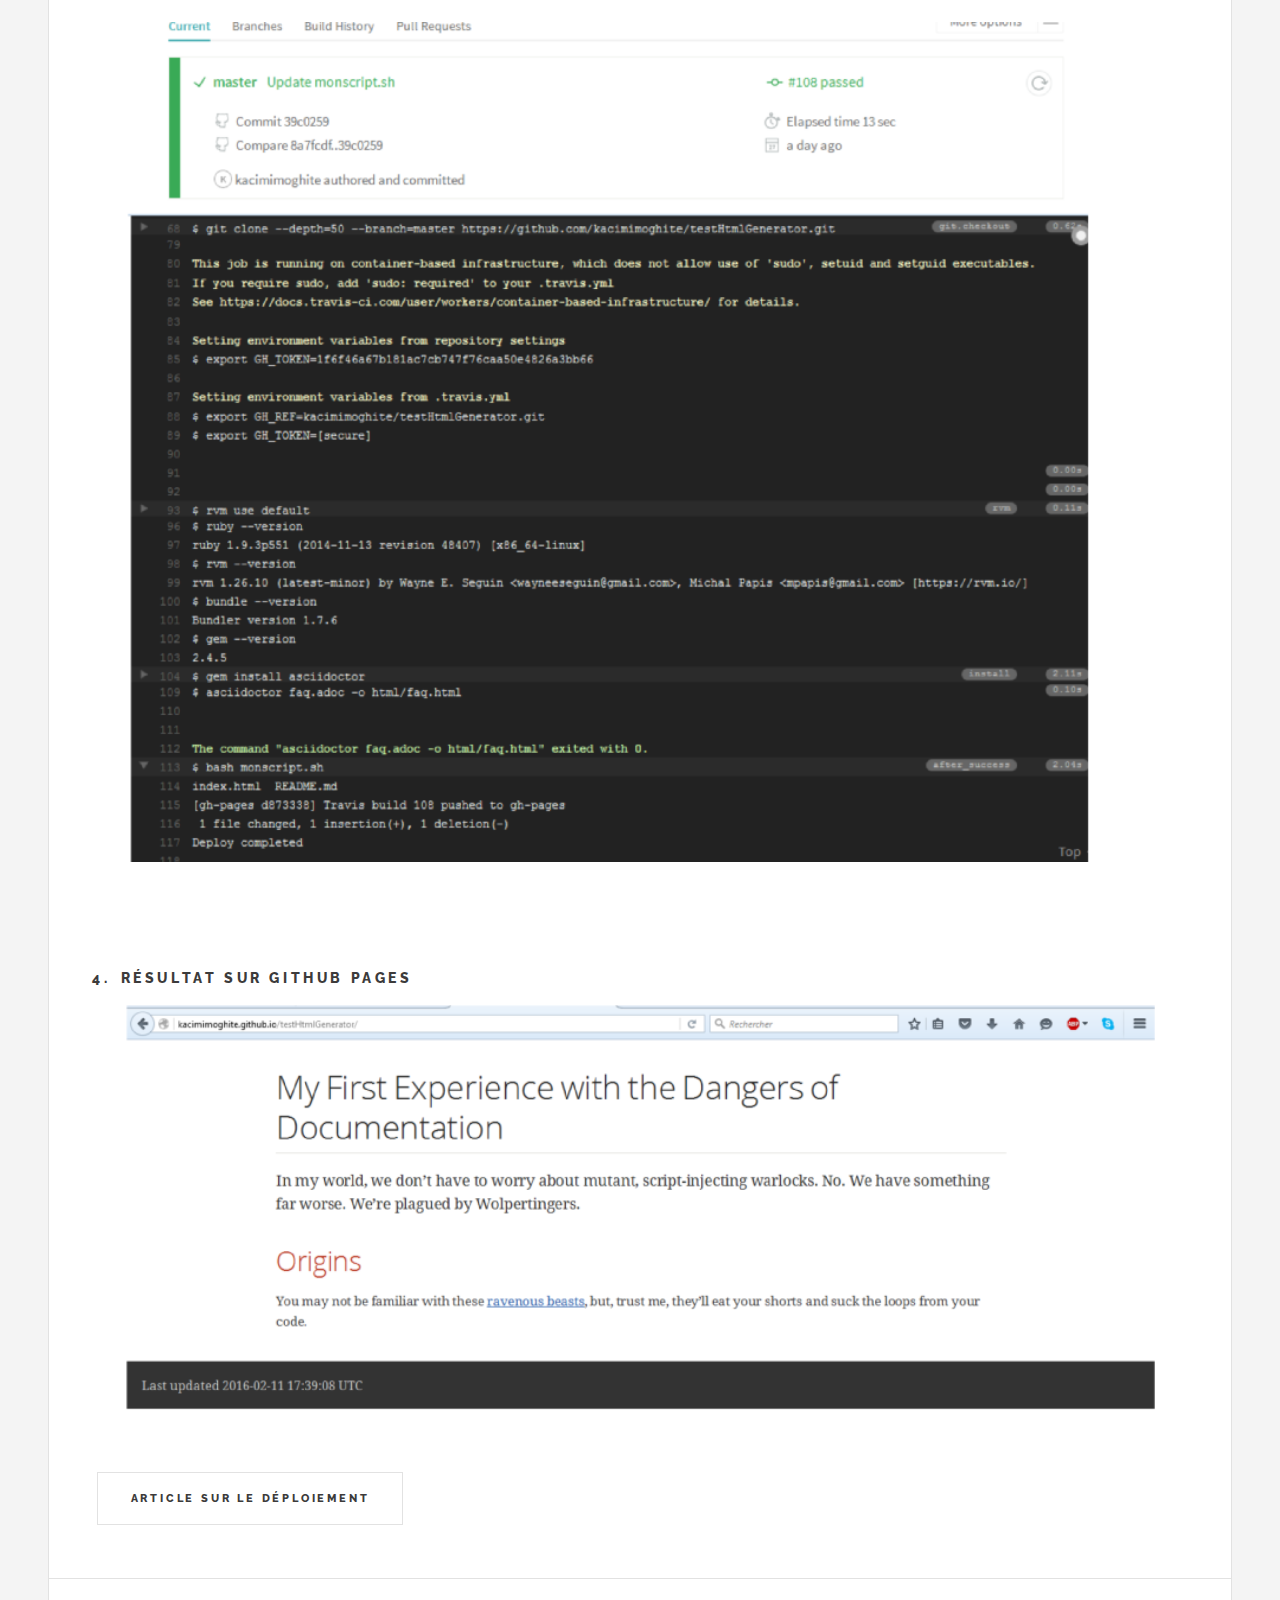
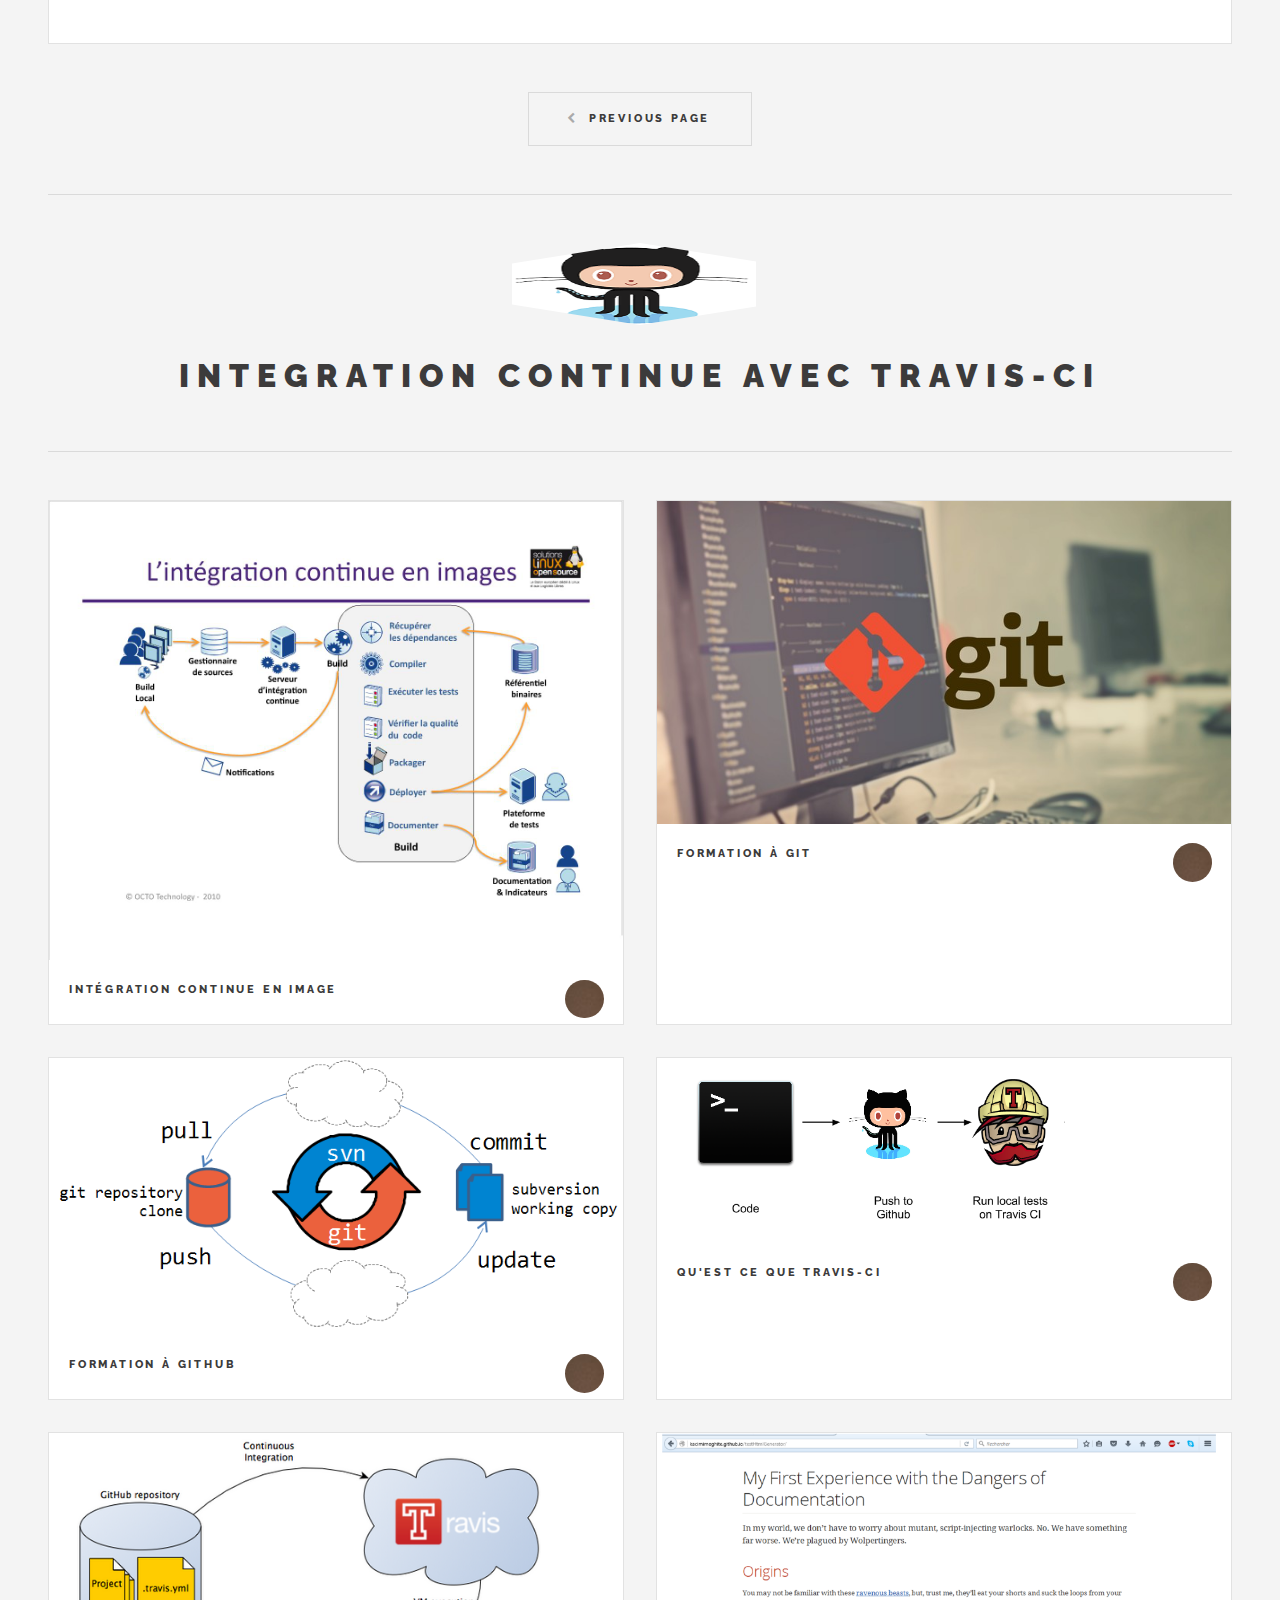
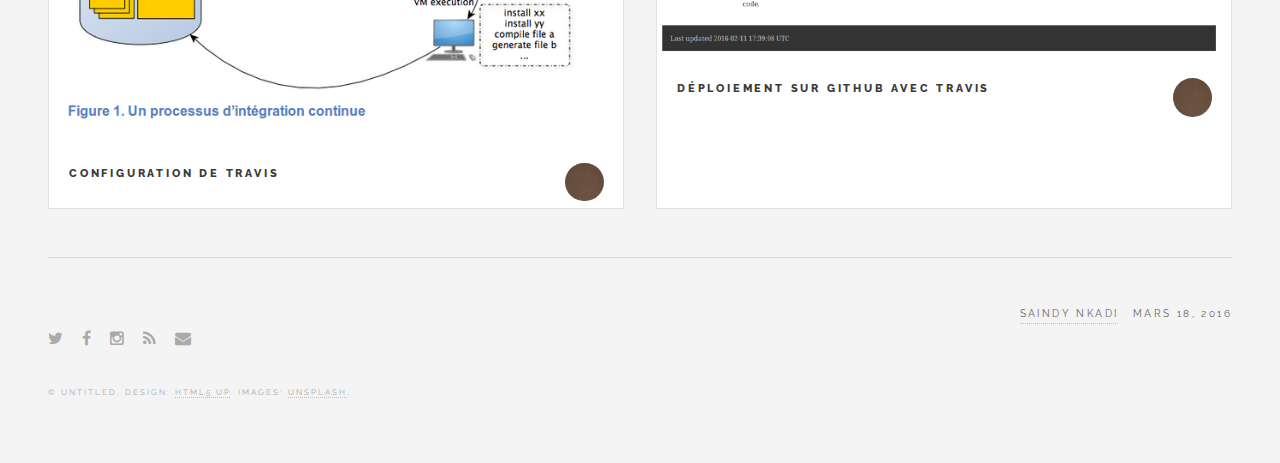
<file: page3.html>
<!DOCTYPE HTML>
<!--
	Future Imperfect by HTML5 UP
	html5up.net | @n33co
	Free for personal and commercial use under the CCA 3.0 license (html5up.net/license)
-->
<html>
	<head>
		<title>Integration continue avec Travis-CI</</title>
		<meta charset="utf-8" />
		<meta name="viewport" content="width=device-width, initial-scale=1" />
		<!--[if lte IE 8]><script src="assets/js/ie/html5shiv.js"></script><![endif]-->
		<link rel="stylesheet" href="assets/css/main.css" />
		<!--[if lte IE 9]><link rel="stylesheet" href="assets/css/ie9.css" /><![endif]-->
		<!--[if lte IE 8]><link rel="stylesheet" href="assets/css/ie8.css" /><![endif]-->
	</head>
	<body>

		<!-- Wrapper -->
			<div id="wrapper">

			
						<!-- Header -->
					<header id="header">
						<h1><a href="#">Integration continue avec Travis-CI</</a></h1>
						<nav class="links">
							<ul>
								<li><a href="index.html">Accueil</a></li>
								<li><a href="page2.html">Travis</a></li>
								<li><a href="page3.html">Déploiement</a></li>
								<li><a href="integrationContinue.html">Tutoriel J.-M. Bruel</a></li>
							</ul>
						</nav>
						
					</header>
						

				<!-- Menu -->
					<section id="menu">

						<!-- Search -->
							<section>
								<form class="search" method="get" action="#">
									<input type="text" name="query" placeholder="Search" />
								</form>
							</section>

		

						<!-- Actions -->
							<section>
								<ul class="actions vertical">
									<li><a href="#" class="button big fit">Log In</a></li>
								</ul>
							</section>

					</section>

				<!-- Main -->
					<div id="main">

						<!-- Post -->
							<article class="post">
								<header>
									<div class="title">
							<section id="intro">
								<a href="#" class="logo"><img src="images/logoGithub.png" alt="" /></a>
								
							</section>
										<h2><a href="#">Déploiement sur Github avec Travis</a></h2>
										
									Utiliser Travis-ci pour générer des pages Html à partir des fichier .adoc, et les pousser vers les pages Github.
									<br/><br/>
									<ol>
									<h3><li> Pré-requis</li></h3>
										<ul>
										<li>Activation du Travis-ci pour le projet Github</li>
										<li>Création d'une branche gh-pages sur le dépôt Github</li>
										<li>création du token d'accès pour pouvoir publier le Html</li>
										</ul>
										<h3><li>Token d’acces et .travis.yml</li></h3>
										Après avoir récupéré le token d’accès on va le crypter pour que Travis puisse l’utiliser :<br/>
										<b>travis encrypt -r kacimimoghite/testHtmlGenerator GH_TOKEN=[le token d accès]</b><br/><br/>
										Après avoir récupéré ce token crypté, on l'ajoute au fichier travis.yml  et on installe Asccidoctor pour convertir le .adoc en html, 
										install:<br/>
																	<b>	- gem install asciidoctor<br/>
																		script:<br/>
																		- asciidoctor faq.adoc -o html/faq.html<br/>
																		env:<br/>
																		global:<br/>
																		- GH_REF: kacimimoghite/testHtmlGenerator.git<br/>
																		- secure: <br/>
																		after_success: 	<br/>
																		- bash monscript.sh</b><br/><br/>
																		
										Pour la partie after success on utilise un script qui récupère le projet, copie le html avant de l’envoyer vers GitHub.<br/>
										<b>#!/bin/bash<br/>

									cp -R html $HOME/html<br/>

										#configuration<br/>
										cd $HOME<br/>

										git config --global user.email "moghitkacimi@gmail.com"<br/>
										git config --global user.name "kacimimoghite"<br/>

										#clone branch gh-pages   <br/>
										git clone --quiet --branch=gh-pages https://${GH_TOKEN}@github.com/${GH_REF}  gh-pages > /dev/null<br/>

										cd gh-pages<br/>
										ls<br/>

										cp $HOME/html/faq.html ./index.html<br/>


										git add -f .<br/>
										git commit -m "Travis build $TRAVIS_BUILD_NUMBER pushed to gh-pages "<br/>
										git push -fq origin gh-pages > /dev/null<br/>
n

										echo -e "Deploy completed\n"<br/>

										#fi<br/><br/></b>
										
										<h3><li>Résultat sur Travis-CI</li></h3>
										Sur Travis la génération du html et le deployement sur github passent avec succès.<br/><br/>
										<a href="#" class="image featured"><img src="images/f7.png" alt=""/></a><br/><br/>
										
										<h3><li>Résultat sur GitHub pages</li></h3>
										<a href="#" class="image featured"><img src="images/f6.png" alt=""/></a>
										
									</ol>
								     
									  <ul class="actions">
										<li><a href="deploiement-sur-github.pdf" class="button big">Article sur le déploiement</a></li>
									</ul>
									</div>
									
								</header>
								<footer>
										 
									    
								</footer>
							</article>

						
						<!-- Pagination -->
							<ul class="actions pagination">
								<li><a href="page2.html" class=" button big previous">Previous Page</a></li>
								
							</ul>

					</div>

<!-- Sidebar -->
					<section id="sidebar">

						<!-- Intro -->
							<section id="intro">
								<a href="#" class="logo"><img src="images/logoGithub.png" alt="" /></a>
								<header>
									<h2>Integration continue avec Travis-CI</h2>
									
								</header>
							</section>

						<!-- Mini Posts -->
							<section>
								<div class="mini-posts">

									<!-- Mini Post -->
										<article class="mini-post">
											<header>
												<h3><a href="index.html#Integration">Intégration continue en image</a></h3>
											
												<a href="index.html#Integration" class="author"><img src="images/avatar.jpg" alt="" /></a>
											</header>
											<a href="index.html#Integration" class="image"><img src="images/Integration-continue.jpg" alt="" /></a>
										</article>

									<!-- Mini Post -->
										<article class="mini-post">
											<header>
												<h3><a href="index.html#Formation à Git">Formation à Git</a></h3>
												
												<a href="index.html#Formation à Git" class="author"><img src="images/avatar.jpg" alt="" /></a>
											</header>
											<a href="index.html#Formation à Git" class="image"><img src="images/git.jpg" alt="" /></a>
										</article>

									<!-- Mini Post -->
										<article class="mini-post">
											<header>
												<h3><a href="index.html#Formation à Github">Formation à Github</a></h3>
												
												<a href="index.html#Formation à Github" class="author"><img src="images/avatar.jpg" alt="" /></a>
											</header>
											<a href="index.html#Formation à Github" class="image"><img src="images/github.png" alt="" /></a>
										</article>

									<!-- Mini Post -->
										<article class="mini-post">
											<header>
												<h3><a href="page2.html#travis" >Qu'est ce que Travis-CI</a></h3>
												
												<a href="page2.html#travis"  class="author"><img src="images/avatar.jpg" alt="" /></a>
											</header>
											<a href="page2.html#travis" class="image"><img src="images/travis-ci-process.png" alt="" /></a>
										</article>
										
									<!-- Mini Post -->
										<article class="mini-post">
											<header>
												<h3><a href="page2.html#config" >Configuration de Travis</a></h3>
												
												<a href="page2.html#config"  class="author"><img src="images/avatar.jpg" alt="" /></a>
											</header>
											<a href="page2.html#config" class="image"><img src="images/configTravis.png" alt="" /></a>
										</article>
										
									<!-- Mini Post -->
										<article class="mini-post">
											<header>
												<h3><a href="#intro" >Déploiement sur Github avec Travis</a></h3>
												
												<a href="#intro"  class="author"><img src="images/avatar.jpg" alt="" /></a>
											</header>
											<a href="#intro" class="image"><img src="images/f6.png" alt="" /></a>
										</article>

								</div>
							</section>

						<!-- Footer -->
							<section id="footer">
								<div class="meta">
								
										<a href="#" class="author"><span class="name">Saindy NKADI</span><br/><span>Mars 18, 2016</span></a>
									</div>
								<ul class="icons">
									<li><a href="https://twitter.com/?lang=fr" class="fa-twitter"><span class="label">Twitter</span></a></li>
									<li><a href="https://www.facebook.com/" class="fa-facebook"><span class="label">Facebook</span></a></li>
									<li><a href="https://www.instagram.com/" class="fa-instagram"><span class="label">Instagram</span></a></li>
									<li><a href="#" class="fa-rss"><span class="label">RSS</span></a></li>
									<li><a href="https://www.google.com/intl/fr_fr/mail/help/about.html" class="fa-envelope"><span class="label">Email</span></a></li>
								</ul>
								<p class="copyright">&copy; Untitled. Design: <a href="http://html5up.net">HTML5 UP</a>. Images: <a href="http://unsplash.com">Unsplash</a>.</p>
							</section>


					
                        </section>

			</div>
			

		<!-- Scripts -->
			<script src="assets/js/jquery.min.js"></script>
			<script src="assets/js/skel.min.js"></script>
			<script src="assets/js/util.js"></script>
			<!--[if lte IE 8]><script src="assets/js/ie/respond.min.js"></script><![endif]-->
			<script src="assets/js/main.js"></script>

	</body>
</html>
</file>
<file: assets/css/ie9.css>
/*
	Future Imperfect by HTML5 UP
	html5up.net | @n33co
	Free for personal and commercial use under the CCA 3.0 license (html5up.net/license)
*/

/* List */

	ul.posts article:after {
		clear: both;
		content: '';
		display: block;
	}

	ul.posts article .image {
		display: table-cell;
		vertical-align: top;
	}

	ul.posts article header {
		display: table-cell;
		padding-right: 1em;
		vertical-align: top;
	}

/* Author */

	.author .name {
		display: inline-block;
		vertical-align: middle;
	}

	.author img {
		display: inline-block;
		vertical-align: middle;
	}

/* Post */

	.post:after {
		clear: both;
		content: '';
		display: block;
	}

	.post > header:after {
		clear: both;
		content: '';
		display: block;
	}

	.post > header .title {
		display: table-cell;
		vertical-align: top;
		width: 65%;
	}

	.post > header .meta {
		display: table-cell;
		vertical-align: top;
		width: 30%;
	}

	.post > footer:after {
		clear: both;
		content: '';
		display: block;
	}

	.post > footer .actions {
		display: inline-block;
	}

	.post > footer .stats {
		display: inline-block;
		margin-left: 2em;
	}

/* Mini Post */

	.mini-post .image {
		display: block;
	}

/* Header */

	#header:after {
		clear: both;
		content: '';
		display: block;
	}

	#header h1 {
		float: left;
	}

	#header .links {
		float: left;
	}

	#header .main {
		position: absolute;
		right: 0;
		top: 0;
	}

/* Wrapper */

/* Sidebar */

	#sidebar {
		display: table-cell;
		margin-right: 0;
		padding-right: 3em;
		vertical-align: top;
	}

/* Main */

	#main {
		display: table-cell;
		vertical-align: top;
	}
</file>
<file: assets/css/main.css>
@import url(font-awesome.min.css);
@import url("http://fonts.googleapis.com/css?family=Source+Sans+Pro:400,700|Raleway:400,800,900");

/*
	Future Imperfect by HTML5 UP
	html5up.net | @n33co
	Free for personal and commercial use under the CCA 3.0 license (html5up.net/license)
*/

/* Reset */

	html, body, div, span, applet, object, iframe, h1, h2, h3, h4, h5, h6, p, blockquote, pre, a, abbr, acronym, address, big, cite, code, del, dfn, em, img, ins, kbd, q, s, samp, small, strike, strong, sub, sup, tt, var, b, u, i, center, dl, dt, dd, ol, ul, li, fieldset, form, label, legend, table, caption, tbody, tfoot, thead, tr, th, td, article, aside, canvas, details, embed, figure, figcaption, footer, header, hgroup, menu, nav, output, ruby, section, summary, time, mark, audio, video {
		margin: 0;
		padding: 0;
		border: 0;
		font-size: 100%;
		font: inherit;
		vertical-align: baseline;
	}

	article, aside, details, figcaption, figure, footer, header, hgroup, menu, nav, section {
		display: block;
	}

	body {
		line-height: 1;
	}

	ol, ul {
		list-style: none;
	}

	blockquote, q {
		quotes: none;
	}

	blockquote:before, blockquote:after, q:before, q:after {
		content: '';
		content: none;
	}

	table {
		border-collapse: collapse;
		border-spacing: 0;
	}

	body {
		-webkit-text-size-adjust: none;
	}

/* Box Model */

	*, *:before, *:after {
		-moz-box-sizing: border-box;
		-webkit-box-sizing: border-box;
		box-sizing: border-box;
	}

/* Grid */

	.row {
		border-bottom: solid 1px transparent;
		-moz-box-sizing: border-box;
		-webkit-box-sizing: border-box;
		box-sizing: border-box;
	}

	.row > * {
		float: left;
		-moz-box-sizing: border-box;
		-webkit-box-sizing: border-box;
		box-sizing: border-box;
	}

	.row:after, .row:before {
		content: '';
		display: block;
		clear: both;
		height: 0;
	}

	.row.uniform > * > :first-child {
		margin-top: 0;
	}

	.row.uniform > * > :last-child {
		margin-bottom: 0;
	}

	.row.\30 \25 > * {
		padding: 0 0 0 0em;
	}

	.row.\30 \25 {
		margin: 0 0 -1px 0em;
	}

	.row.uniform.\30 \25 > * {
		padding: 0em 0 0 0em;
	}

	.row.uniform.\30 \25 {
		margin: 0em 0 -1px 0em;
	}

	.row > * {
		padding: 0 0 0 1em;
	}

	.row {
		margin: 0 0 -1px -1em;
	}

	.row.uniform > * {
		padding: 1em 0 0 1em;
	}

	.row.uniform {
		margin: -1em 0 -1px -1em;
	}

	.row.\32 00\25 > * {
		padding: 0 0 0 2em;
	}

	.row.\32 00\25 {
		margin: 0 0 -1px -2em;
	}

	.row.uniform.\32 00\25 > * {
		padding: 2em 0 0 2em;
	}

	.row.uniform.\32 00\25 {
		margin: -2em 0 -1px -2em;
	}

	.row.\31 50\25 > * {
		padding: 0 0 0 1.5em;
	}

	.row.\31 50\25 {
		margin: 0 0 -1px -1.5em;
	}

	.row.uniform.\31 50\25 > * {
		padding: 1.5em 0 0 1.5em;
	}

	.row.uniform.\31 50\25 {
		margin: -1.5em 0 -1px -1.5em;
	}

	.row.\35 0\25 > * {
		padding: 0 0 0 0.5em;
	}

	.row.\35 0\25 {
		margin: 0 0 -1px -0.5em;
	}

	.row.uniform.\35 0\25 > * {
		padding: 0.5em 0 0 0.5em;
	}

	.row.uniform.\35 0\25 {
		margin: -0.5em 0 -1px -0.5em;
	}

	.row.\32 5\25 > * {
		padding: 0 0 0 0.25em;
	}

	.row.\32 5\25 {
		margin: 0 0 -1px -0.25em;
	}

	.row.uniform.\32 5\25 > * {
		padding: 0.25em 0 0 0.25em;
	}

	.row.uniform.\32 5\25 {
		margin: -0.25em 0 -1px -0.25em;
	}

	.\31 2u, .\31 2u\24 {
		width: 100%;
		clear: none;
		margin-left: 0;
	}

	.\31 1u, .\31 1u\24 {
		width: 91.6666666667%;
		clear: none;
		margin-left: 0;
	}

	.\31 0u, .\31 0u\24 {
		width: 83.3333333333%;
		clear: none;
		margin-left: 0;
	}

	.\39 u, .\39 u\24 {
		width: 75%;
		clear: none;
		margin-left: 0;
	}

	.\38 u, .\38 u\24 {
		width: 66.6666666667%;
		clear: none;
		margin-left: 0;
	}

	.\37 u, .\37 u\24 {
		width: 58.3333333333%;
		clear: none;
		margin-left: 0;
	}

	.\36 u, .\36 u\24 {
		width: 50%;
		clear: none;
		margin-left: 0;
	}

	.\35 u, .\35 u\24 {
		width: 41.6666666667%;
		clear: none;
		margin-left: 0;
	}

	.\34 u, .\34 u\24 {
		width: 33.3333333333%;
		clear: none;
		margin-left: 0;
	}

	.\33 u, .\33 u\24 {
		width: 25%;
		clear: none;
		margin-left: 0;
	}

	.\32 u, .\32 u\24 {
		width: 16.6666666667%;
		clear: none;
		margin-left: 0;
	}

	.\31 u, .\31 u\24 {
		width: 8.3333333333%;
		clear: none;
		margin-left: 0;
	}

	.\31 2u\24 + *,
	.\31 1u\24 + *,
	.\31 0u\24 + *,
	.\39 u\24 + *,
	.\38 u\24 + *,
	.\37 u\24 + *,
	.\36 u\24 + *,
	.\35 u\24 + *,
	.\34 u\24 + *,
	.\33 u\24 + *,
	.\32 u\24 + *,
	.\31 u\24 + * {
		clear: left;
	}

	.\-11u {
		margin-left: 91.66667%;
	}

	.\-10u {
		margin-left: 83.33333%;
	}

	.\-9u {
		margin-left: 75%;
	}

	.\-8u {
		margin-left: 66.66667%;
	}

	.\-7u {
		margin-left: 58.33333%;
	}

	.\-6u {
		margin-left: 50%;
	}

	.\-5u {
		margin-left: 41.66667%;
	}

	.\-4u {
		margin-left: 33.33333%;
	}

	.\-3u {
		margin-left: 25%;
	}

	.\-2u {
		margin-left: 16.66667%;
	}

	.\-1u {
		margin-left: 8.33333%;
	}

	@media screen and (max-width: 1680px) {

		.row > * {
			padding: 0 0 0 1em;
		}

		.row {
			margin: 0 0 -1px -1em;
		}

		.row.uniform > * {
			padding: 1em 0 0 1em;
		}

		.row.uniform {
			margin: -1em 0 -1px -1em;
		}

		.row.\32 00\25 > * {
			padding: 0 0 0 2em;
		}

		.row.\32 00\25 {
			margin: 0 0 -1px -2em;
		}

		.row.uniform.\32 00\25 > * {
			padding: 2em 0 0 2em;
		}

		.row.uniform.\32 00\25 {
			margin: -2em 0 -1px -2em;
		}

		.row.\31 50\25 > * {
			padding: 0 0 0 1.5em;
		}

		.row.\31 50\25 {
			margin: 0 0 -1px -1.5em;
		}

		.row.uniform.\31 50\25 > * {
			padding: 1.5em 0 0 1.5em;
		}

		.row.uniform.\31 50\25 {
			margin: -1.5em 0 -1px -1.5em;
		}

		.row.\35 0\25 > * {
			padding: 0 0 0 0.5em;
		}

		.row.\35 0\25 {
			margin: 0 0 -1px -0.5em;
		}

		.row.uniform.\35 0\25 > * {
			padding: 0.5em 0 0 0.5em;
		}

		.row.uniform.\35 0\25 {
			margin: -0.5em 0 -1px -0.5em;
		}

		.row.\32 5\25 > * {
			padding: 0 0 0 0.25em;
		}

		.row.\32 5\25 {
			margin: 0 0 -1px -0.25em;
		}

		.row.uniform.\32 5\25 > * {
			padding: 0.25em 0 0 0.25em;
		}

		.row.uniform.\32 5\25 {
			margin: -0.25em 0 -1px -0.25em;
		}

		.\31 2u\28xlarge\29, .\31 2u\24\28xlarge\29 {
			width: 100%;
			clear: none;
			margin-left: 0;
		}

		.\31 1u\28xlarge\29, .\31 1u\24\28xlarge\29 {
			width: 91.6666666667%;
			clear: none;
			margin-left: 0;
		}

		.\31 0u\28xlarge\29, .\31 0u\24\28xlarge\29 {
			width: 83.3333333333%;
			clear: none;
			margin-left: 0;
		}

		.\39 u\28xlarge\29, .\39 u\24\28xlarge\29 {
			width: 75%;
			clear: none;
			margin-left: 0;
		}

		.\38 u\28xlarge\29, .\38 u\24\28xlarge\29 {
			width: 66.6666666667%;
			clear: none;
			margin-left: 0;
		}

		.\37 u\28xlarge\29, .\37 u\24\28xlarge\29 {
			width: 58.3333333333%;
			clear: none;
			margin-left: 0;
		}

		.\36 u\28xlarge\29, .\36 u\24\28xlarge\29 {
			width: 50%;
			clear: none;
			margin-left: 0;
		}

		.\35 u\28xlarge\29, .\35 u\24\28xlarge\29 {
			width: 41.6666666667%;
			clear: none;
			margin-left: 0;
		}

		.\34 u\28xlarge\29, .\34 u\24\28xlarge\29 {
			width: 33.3333333333%;
			clear: none;
			margin-left: 0;
		}

		.\33 u\28xlarge\29, .\33 u\24\28xlarge\29 {
			width: 25%;
			clear: none;
			margin-left: 0;
		}

		.\32 u\28xlarge\29, .\32 u\24\28xlarge\29 {
			width: 16.6666666667%;
			clear: none;
			margin-left: 0;
		}

		.\31 u\28xlarge\29, .\31 u\24\28xlarge\29 {
			width: 8.3333333333%;
			clear: none;
			margin-left: 0;
		}

		.\31 2u\24\28xlarge\29 + *,
		.\31 1u\24\28xlarge\29 + *,
		.\31 0u\24\28xlarge\29 + *,
		.\39 u\24\28xlarge\29 + *,
		.\38 u\24\28xlarge\29 + *,
		.\37 u\24\28xlarge\29 + *,
		.\36 u\24\28xlarge\29 + *,
		.\35 u\24\28xlarge\29 + *,
		.\34 u\24\28xlarge\29 + *,
		.\33 u\24\28xlarge\29 + *,
		.\32 u\24\28xlarge\29 + *,
		.\31 u\24\28xlarge\29 + * {
			clear: left;
		}

		.\-11u\28xlarge\29 {
			margin-left: 91.66667%;
		}

		.\-10u\28xlarge\29 {
			margin-left: 83.33333%;
		}

		.\-9u\28xlarge\29 {
			margin-left: 75%;
		}

		.\-8u\28xlarge\29 {
			margin-left: 66.66667%;
		}

		.\-7u\28xlarge\29 {
			margin-left: 58.33333%;
		}

		.\-6u\28xlarge\29 {
			margin-left: 50%;
		}

		.\-5u\28xlarge\29 {
			margin-left: 41.66667%;
		}

		.\-4u\28xlarge\29 {
			margin-left: 33.33333%;
		}

		.\-3u\28xlarge\29 {
			margin-left: 25%;
		}

		.\-2u\28xlarge\29 {
			margin-left: 16.66667%;
		}

		.\-1u\28xlarge\29 {
			margin-left: 8.33333%;
		}

	}

	@media screen and (max-width: 1280px) {

		.row > * {
			padding: 0 0 0 1em;
		}

		.row {
			margin: 0 0 -1px -1em;
		}

		.row.uniform > * {
			padding: 1em 0 0 1em;
		}

		.row.uniform {
			margin: -1em 0 -1px -1em;
		}

		.row.\32 00\25 > * {
			padding: 0 0 0 2em;
		}

		.row.\32 00\25 {
			margin: 0 0 -1px -2em;
		}

		.row.uniform.\32 00\25 > * {
			padding: 2em 0 0 2em;
		}

		.row.uniform.\32 00\25 {
			margin: -2em 0 -1px -2em;
		}

		.row.\31 50\25 > * {
			padding: 0 0 0 1.5em;
		}

		.row.\31 50\25 {
			margin: 0 0 -1px -1.5em;
		}

		.row.uniform.\31 50\25 > * {
			padding: 1.5em 0 0 1.5em;
		}

		.row.uniform.\31 50\25 {
			margin: -1.5em 0 -1px -1.5em;
		}

		.row.\35 0\25 > * {
			padding: 0 0 0 0.5em;
		}

		.row.\35 0\25 {
			margin: 0 0 -1px -0.5em;
		}

		.row.uniform.\35 0\25 > * {
			padding: 0.5em 0 0 0.5em;
		}

		.row.uniform.\35 0\25 {
			margin: -0.5em 0 -1px -0.5em;
		}

		.row.\32 5\25 > * {
			padding: 0 0 0 0.25em;
		}

		.row.\32 5\25 {
			margin: 0 0 -1px -0.25em;
		}

		.row.uniform.\32 5\25 > * {
			padding: 0.25em 0 0 0.25em;
		}

		.row.uniform.\32 5\25 {
			margin: -0.25em 0 -1px -0.25em;
		}

		.\31 2u\28large\29, .\31 2u\24\28large\29 {
			width: 100%;
			clear: none;
			margin-left: 0;
		}

		.\31 1u\28large\29, .\31 1u\24\28large\29 {
			width: 91.6666666667%;
			clear: none;
			margin-left: 0;
		}

		.\31 0u\28large\29, .\31 0u\24\28large\29 {
			width: 83.3333333333%;
			clear: none;
			margin-left: 0;
		}

		.\39 u\28large\29, .\39 u\24\28large\29 {
			width: 75%;
			clear: none;
			margin-left: 0;
		}

		.\38 u\28large\29, .\38 u\24\28large\29 {
			width: 66.6666666667%;
			clear: none;
			margin-left: 0;
		}

		.\37 u\28large\29, .\37 u\24\28large\29 {
			width: 58.3333333333%;
			clear: none;
			margin-left: 0;
		}

		.\36 u\28large\29, .\36 u\24\28large\29 {
			width: 50%;
			clear: none;
			margin-left: 0;
		}

		.\35 u\28large\29, .\35 u\24\28large\29 {
			width: 41.6666666667%;
			clear: none;
			margin-left: 0;
		}

		.\34 u\28large\29, .\34 u\24\28large\29 {
			width: 33.3333333333%;
			clear: none;
			margin-left: 0;
		}

		.\33 u\28large\29, .\33 u\24\28large\29 {
			width: 25%;
			clear: none;
			margin-left: 0;
		}

		.\32 u\28large\29, .\32 u\24\28large\29 {
			width: 16.6666666667%;
			clear: none;
			margin-left: 0;
		}

		.\31 u\28large\29, .\31 u\24\28large\29 {
			width: 8.3333333333%;
			clear: none;
			margin-left: 0;
		}

		.\31 2u\24\28large\29 + *,
		.\31 1u\24\28large\29 + *,
		.\31 0u\24\28large\29 + *,
		.\39 u\24\28large\29 + *,
		.\38 u\24\28large\29 + *,
		.\37 u\24\28large\29 + *,
		.\36 u\24\28large\29 + *,
		.\35 u\24\28large\29 + *,
		.\34 u\24\28large\29 + *,
		.\33 u\24\28large\29 + *,
		.\32 u\24\28large\29 + *,
		.\31 u\24\28large\29 + * {
			clear: left;
		}

		.\-11u\28large\29 {
			margin-left: 91.66667%;
		}

		.\-10u\28large\29 {
			margin-left: 83.33333%;
		}

		.\-9u\28large\29 {
			margin-left: 75%;
		}

		.\-8u\28large\29 {
			margin-left: 66.66667%;
		}

		.\-7u\28large\29 {
			margin-left: 58.33333%;
		}

		.\-6u\28large\29 {
			margin-left: 50%;
		}

		.\-5u\28large\29 {
			margin-left: 41.66667%;
		}

		.\-4u\28large\29 {
			margin-left: 33.33333%;
		}

		.\-3u\28large\29 {
			margin-left: 25%;
		}

		.\-2u\28large\29 {
			margin-left: 16.66667%;
		}

		.\-1u\28large\29 {
			margin-left: 8.33333%;
		}

	}

	@media screen and (max-width: 980px) {

		.row > * {
			padding: 0 0 0 1em;
		}

		.row {
			margin: 0 0 -1px -1em;
		}

		.row.uniform > * {
			padding: 1em 0 0 1em;
		}

		.row.uniform {
			margin: -1em 0 -1px -1em;
		}

		.row.\32 00\25 > * {
			padding: 0 0 0 2em;
		}

		.row.\32 00\25 {
			margin: 0 0 -1px -2em;
		}

		.row.uniform.\32 00\25 > * {
			padding: 2em 0 0 2em;
		}

		.row.uniform.\32 00\25 {
			margin: -2em 0 -1px -2em;
		}

		.row.\31 50\25 > * {
			padding: 0 0 0 1.5em;
		}

		.row.\31 50\25 {
			margin: 0 0 -1px -1.5em;
		}

		.row.uniform.\31 50\25 > * {
			padding: 1.5em 0 0 1.5em;
		}

		.row.uniform.\31 50\25 {
			margin: -1.5em 0 -1px -1.5em;
		}

		.row.\35 0\25 > * {
			padding: 0 0 0 0.5em;
		}

		.row.\35 0\25 {
			margin: 0 0 -1px -0.5em;
		}

		.row.uniform.\35 0\25 > * {
			padding: 0.5em 0 0 0.5em;
		}

		.row.uniform.\35 0\25 {
			margin: -0.5em 0 -1px -0.5em;
		}

		.row.\32 5\25 > * {
			padding: 0 0 0 0.25em;
		}

		.row.\32 5\25 {
			margin: 0 0 -1px -0.25em;
		}

		.row.uniform.\32 5\25 > * {
			padding: 0.25em 0 0 0.25em;
		}

		.row.uniform.\32 5\25 {
			margin: -0.25em 0 -1px -0.25em;
		}

		.\31 2u\28medium\29, .\31 2u\24\28medium\29 {
			width: 100%;
			clear: none;
			margin-left: 0;
		}

		.\31 1u\28medium\29, .\31 1u\24\28medium\29 {
			width: 91.6666666667%;
			clear: none;
			margin-left: 0;
		}

		.\31 0u\28medium\29, .\31 0u\24\28medium\29 {
			width: 83.3333333333%;
			clear: none;
			margin-left: 0;
		}

		.\39 u\28medium\29, .\39 u\24\28medium\29 {
			width: 75%;
			clear: none;
			margin-left: 0;
		}

		.\38 u\28medium\29, .\38 u\24\28medium\29 {
			width: 66.6666666667%;
			clear: none;
			margin-left: 0;
		}

		.\37 u\28medium\29, .\37 u\24\28medium\29 {
			width: 58.3333333333%;
			clear: none;
			margin-left: 0;
		}

		.\36 u\28medium\29, .\36 u\24\28medium\29 {
			width: 50%;
			clear: none;
			margin-left: 0;
		}

		.\35 u\28medium\29, .\35 u\24\28medium\29 {
			width: 41.6666666667%;
			clear: none;
			margin-left: 0;
		}

		.\34 u\28medium\29, .\34 u\24\28medium\29 {
			width: 33.3333333333%;
			clear: none;
			margin-left: 0;
		}

		.\33 u\28medium\29, .\33 u\24\28medium\29 {
			width: 25%;
			clear: none;
			margin-left: 0;
		}

		.\32 u\28medium\29, .\32 u\24\28medium\29 {
			width: 16.6666666667%;
			clear: none;
			margin-left: 0;
		}

		.\31 u\28medium\29, .\31 u\24\28medium\29 {
			width: 8.3333333333%;
			clear: none;
			margin-left: 0;
		}

		.\31 2u\24\28medium\29 + *,
		.\31 1u\24\28medium\29 + *,
		.\31 0u\24\28medium\29 + *,
		.\39 u\24\28medium\29 + *,
		.\38 u\24\28medium\29 + *,
		.\37 u\24\28medium\29 + *,
		.\36 u\24\28medium\29 + *,
		.\35 u\24\28medium\29 + *,
		.\34 u\24\28medium\29 + *,
		.\33 u\24\28medium\29 + *,
		.\32 u\24\28medium\29 + *,
		.\31 u\24\28medium\29 + * {
			clear: left;
		}

		.\-11u\28medium\29 {
			margin-left: 91.66667%;
		}

		.\-10u\28medium\29 {
			margin-left: 83.33333%;
		}

		.\-9u\28medium\29 {
			margin-left: 75%;
		}

		.\-8u\28medium\29 {
			margin-left: 66.66667%;
		}

		.\-7u\28medium\29 {
			margin-left: 58.33333%;
		}

		.\-6u\28medium\29 {
			margin-left: 50%;
		}

		.\-5u\28medium\29 {
			margin-left: 41.66667%;
		}

		.\-4u\28medium\29 {
			margin-left: 33.33333%;
		}

		.\-3u\28medium\29 {
			margin-left: 25%;
		}

		.\-2u\28medium\29 {
			margin-left: 16.66667%;
		}

		.\-1u\28medium\29 {
			margin-left: 8.33333%;
		}

	}

	@media screen and (max-width: 736px) {

		.row > * {
			padding: 0 0 0 1em;
		}

		.row {
			margin: 0 0 -1px -1em;
		}

		.row.uniform > * {
			padding: 1em 0 0 1em;
		}

		.row.uniform {
			margin: -1em 0 -1px -1em;
		}

		.row.\32 00\25 > * {
			padding: 0 0 0 2em;
		}

		.row.\32 00\25 {
			margin: 0 0 -1px -2em;
		}

		.row.uniform.\32 00\25 > * {
			padding: 2em 0 0 2em;
		}

		.row.uniform.\32 00\25 {
			margin: -2em 0 -1px -2em;
		}

		.row.\31 50\25 > * {
			padding: 0 0 0 1.5em;
		}

		.row.\31 50\25 {
			margin: 0 0 -1px -1.5em;
		}

		.row.uniform.\31 50\25 > * {
			padding: 1.5em 0 0 1.5em;
		}

		.row.uniform.\31 50\25 {
			margin: -1.5em 0 -1px -1.5em;
		}

		.row.\35 0\25 > * {
			padding: 0 0 0 0.5em;
		}

		.row.\35 0\25 {
			margin: 0 0 -1px -0.5em;
		}

		.row.uniform.\35 0\25 > * {
			padding: 0.5em 0 0 0.5em;
		}

		.row.uniform.\35 0\25 {
			margin: -0.5em 0 -1px -0.5em;
		}

		.row.\32 5\25 > * {
			padding: 0 0 0 0.25em;
		}

		.row.\32 5\25 {
			margin: 0 0 -1px -0.25em;
		}

		.row.uniform.\32 5\25 > * {
			padding: 0.25em 0 0 0.25em;
		}

		.row.uniform.\32 5\25 {
			margin: -0.25em 0 -1px -0.25em;
		}

		.\31 2u\28small\29, .\31 2u\24\28small\29 {
			width: 100%;
			clear: none;
			margin-left: 0;
		}

		.\31 1u\28small\29, .\31 1u\24\28small\29 {
			width: 91.6666666667%;
			clear: none;
			margin-left: 0;
		}

		.\31 0u\28small\29, .\31 0u\24\28small\29 {
			width: 83.3333333333%;
			clear: none;
			margin-left: 0;
		}

		.\39 u\28small\29, .\39 u\24\28small\29 {
			width: 75%;
			clear: none;
			margin-left: 0;
		}

		.\38 u\28small\29, .\38 u\24\28small\29 {
			width: 66.6666666667%;
			clear: none;
			margin-left: 0;
		}

		.\37 u\28small\29, .\37 u\24\28small\29 {
			width: 58.3333333333%;
			clear: none;
			margin-left: 0;
		}

		.\36 u\28small\29, .\36 u\24\28small\29 {
			width: 50%;
			clear: none;
			margin-left: 0;
		}

		.\35 u\28small\29, .\35 u\24\28small\29 {
			width: 41.6666666667%;
			clear: none;
			margin-left: 0;
		}

		.\34 u\28small\29, .\34 u\24\28small\29 {
			width: 33.3333333333%;
			clear: none;
			margin-left: 0;
		}

		.\33 u\28small\29, .\33 u\24\28small\29 {
			width: 25%;
			clear: none;
			margin-left: 0;
		}

		.\32 u\28small\29, .\32 u\24\28small\29 {
			width: 16.6666666667%;
			clear: none;
			margin-left: 0;
		}

		.\31 u\28small\29, .\31 u\24\28small\29 {
			width: 8.3333333333%;
			clear: none;
			margin-left: 0;
		}

		.\31 2u\24\28small\29 + *,
		.\31 1u\24\28small\29 + *,
		.\31 0u\24\28small\29 + *,
		.\39 u\24\28small\29 + *,
		.\38 u\24\28small\29 + *,
		.\37 u\24\28small\29 + *,
		.\36 u\24\28small\29 + *,
		.\35 u\24\28small\29 + *,
		.\34 u\24\28small\29 + *,
		.\33 u\24\28small\29 + *,
		.\32 u\24\28small\29 + *,
		.\31 u\24\28small\29 + * {
			clear: left;
		}

		.\-11u\28small\29 {
			margin-left: 91.66667%;
		}

		.\-10u\28small\29 {
			margin-left: 83.33333%;
		}

		.\-9u\28small\29 {
			margin-left: 75%;
		}

		.\-8u\28small\29 {
			margin-left: 66.66667%;
		}

		.\-7u\28small\29 {
			margin-left: 58.33333%;
		}

		.\-6u\28small\29 {
			margin-left: 50%;
		}

		.\-5u\28small\29 {
			margin-left: 41.66667%;
		}

		.\-4u\28small\29 {
			margin-left: 33.33333%;
		}

		.\-3u\28small\29 {
			margin-left: 25%;
		}

		.\-2u\28small\29 {
			margin-left: 16.66667%;
		}

		.\-1u\28small\29 {
			margin-left: 8.33333%;
		}

	}

	@media screen and (max-width: 480px) {

		.row > * {
			padding: 0 0 0 1em;
		}

		.row {
			margin: 0 0 -1px -1em;
		}

		.row.uniform > * {
			padding: 1em 0 0 1em;
		}

		.row.uniform {
			margin: -1em 0 -1px -1em;
		}

		.row.\32 00\25 > * {
			padding: 0 0 0 2em;
		}

		.row.\32 00\25 {
			margin: 0 0 -1px -2em;
		}

		.row.uniform.\32 00\25 > * {
			padding: 2em 0 0 2em;
		}

		.row.uniform.\32 00\25 {
			margin: -2em 0 -1px -2em;
		}

		.row.\31 50\25 > * {
			padding: 0 0 0 1.5em;
		}

		.row.\31 50\25 {
			margin: 0 0 -1px -1.5em;
		}

		.row.uniform.\31 50\25 > * {
			padding: 1.5em 0 0 1.5em;
		}

		.row.uniform.\31 50\25 {
			margin: -1.5em 0 -1px -1.5em;
		}

		.row.\35 0\25 > * {
			padding: 0 0 0 0.5em;
		}

		.row.\35 0\25 {
			margin: 0 0 -1px -0.5em;
		}

		.row.uniform.\35 0\25 > * {
			padding: 0.5em 0 0 0.5em;
		}

		.row.uniform.\35 0\25 {
			margin: -0.5em 0 -1px -0.5em;
		}

		.row.\32 5\25 > * {
			padding: 0 0 0 0.25em;
		}

		.row.\32 5\25 {
			margin: 0 0 -1px -0.25em;
		}

		.row.uniform.\32 5\25 > * {
			padding: 0.25em 0 0 0.25em;
		}

		.row.uniform.\32 5\25 {
			margin: -0.25em 0 -1px -0.25em;
		}

		.\31 2u\28xsmall\29, .\31 2u\24\28xsmall\29 {
			width: 100%;
			clear: none;
			margin-left: 0;
		}

		.\31 1u\28xsmall\29, .\31 1u\24\28xsmall\29 {
			width: 91.6666666667%;
			clear: none;
			margin-left: 0;
		}

		.\31 0u\28xsmall\29, .\31 0u\24\28xsmall\29 {
			width: 83.3333333333%;
			clear: none;
			margin-left: 0;
		}

		.\39 u\28xsmall\29, .\39 u\24\28xsmall\29 {
			width: 75%;
			clear: none;
			margin-left: 0;
		}

		.\38 u\28xsmall\29, .\38 u\24\28xsmall\29 {
			width: 66.6666666667%;
			clear: none;
			margin-left: 0;
		}

		.\37 u\28xsmall\29, .\37 u\24\28xsmall\29 {
			width: 58.3333333333%;
			clear: none;
			margin-left: 0;
		}

		.\36 u\28xsmall\29, .\36 u\24\28xsmall\29 {
			width: 50%;
			clear: none;
			margin-left: 0;
		}

		.\35 u\28xsmall\29, .\35 u\24\28xsmall\29 {
			width: 41.6666666667%;
			clear: none;
			margin-left: 0;
		}

		.\34 u\28xsmall\29, .\34 u\24\28xsmall\29 {
			width: 33.3333333333%;
			clear: none;
			margin-left: 0;
		}

		.\33 u\28xsmall\29, .\33 u\24\28xsmall\29 {
			width: 25%;
			clear: none;
			margin-left: 0;
		}

		.\32 u\28xsmall\29, .\32 u\24\28xsmall\29 {
			width: 16.6666666667%;
			clear: none;
			margin-left: 0;
		}

		.\31 u\28xsmall\29, .\31 u\24\28xsmall\29 {
			width: 8.3333333333%;
			clear: none;
			margin-left: 0;
		}

		.\31 2u\24\28xsmall\29 + *,
		.\31 1u\24\28xsmall\29 + *,
		.\31 0u\24\28xsmall\29 + *,
		.\39 u\24\28xsmall\29 + *,
		.\38 u\24\28xsmall\29 + *,
		.\37 u\24\28xsmall\29 + *,
		.\36 u\24\28xsmall\29 + *,
		.\35 u\24\28xsmall\29 + *,
		.\34 u\24\28xsmall\29 + *,
		.\33 u\24\28xsmall\29 + *,
		.\32 u\24\28xsmall\29 + *,
		.\31 u\24\28xsmall\29 + * {
			clear: left;
		}

		.\-11u\28xsmall\29 {
			margin-left: 91.66667%;
		}

		.\-10u\28xsmall\29 {
			margin-left: 83.33333%;
		}

		.\-9u\28xsmall\29 {
			margin-left: 75%;
		}

		.\-8u\28xsmall\29 {
			margin-left: 66.66667%;
		}

		.\-7u\28xsmall\29 {
			margin-left: 58.33333%;
		}

		.\-6u\28xsmall\29 {
			margin-left: 50%;
		}

		.\-5u\28xsmall\29 {
			margin-left: 41.66667%;
		}

		.\-4u\28xsmall\29 {
			margin-left: 33.33333%;
		}

		.\-3u\28xsmall\29 {
			margin-left: 25%;
		}

		.\-2u\28xsmall\29 {
			margin-left: 16.66667%;
		}

		.\-1u\28xsmall\29 {
			margin-left: 8.33333%;
		}

	}

/* Basic */

	@-ms-viewport {
		width: device-width;
	}

	body {
		-ms-overflow-style: scrollbar;
	}

	@media screen and (max-width: 480px) {

		html, body {
			min-width: 320px;
		}

	}

	body {
		background: #f4f4f4;
	}

		body.is-loading *, body.is-loading *:before, body.is-loading *:after {
			-moz-animation: none !important;
			-webkit-animation: none !important;
			-ms-animation: none !important;
			animation: none !important;
			-moz-transition: none !important;
			-webkit-transition: none !important;
			-ms-transition: none !important;
			transition: none !important;
		}

/* Type */

	body, input, select, textarea {
		color: #646464;
		font-family: "Source Sans Pro", Helvetica, sans-serif;
		font-size: 14pt;
		font-weight: 400;
		line-height: 1.75;
	}

		@media screen and (max-width: 1680px) {

			body, input, select, textarea {
				font-size: 12pt;
			}

		}

		@media screen and (max-width: 1280px) {

			body, input, select, textarea {
				font-size: 12pt;
			}

		}

		@media screen and (max-width: 980px) {

			body, input, select, textarea {
				font-size: 12pt;
			}

		}

		@media screen and (max-width: 736px) {

			body, input, select, textarea {
				font-size: 12pt;
			}

		}

		@media screen and (max-width: 480px) {

			body, input, select, textarea {
				font-size: 12pt;
			}

		}

	a {
		-moz-transition: color 0.2s ease, border-bottom-color 0.2s ease;
		-webkit-transition: color 0.2s ease, border-bottom-color 0.2s ease;
		-ms-transition: color 0.2s ease, border-bottom-color 0.2s ease;
		transition: color 0.2s ease, border-bottom-color 0.2s ease;
		border-bottom: dotted 1px rgba(160, 160, 160, 0.65);
		color: inherit;
		text-decoration: none;
	}

		a:before {
			-moz-transition: color 0.2s ease;
			-webkit-transition: color 0.2s ease;
			-ms-transition: color 0.2s ease;
			transition: color 0.2s ease;
		}

		a:hover {
			border-bottom-color: transparent;
			color: #2ebaae !important;
		}

			a:hover:before {
				color: #2ebaae !important;
			}

	strong, b {
		color: #3c3b3b;
		font-weight: 700;
	}

	em, i {
		font-style: italic;
	}

	p {
		margin: 0 0 2em 0;
	}

	h1, h2, h3, h4, h5, h6 {
		color: #3c3b3b;
		font-family: "Raleway", Helvetica, sans-serif;
		font-weight: 800;
		letter-spacing: 0.25em;
		line-height: 1.65;
		margin: 0 0 1em 0;
		text-transform: uppercase;
	}

		h1 a, h2 a, h3 a, h4 a, h5 a, h6 a {
			color: inherit;
			border-bottom: 0;
		}

	h2 {
		font-size: 1.1em;
	}

	h3 {
		font-size: 0.9em;
	}

	h4 {
		font-size: 0.7em;
	}

	h5 {
		font-size: 0.7em;
	}

	h6 {
		font-size: 0.7em;
	}

	sub {
		font-size: 0.8em;
		position: relative;
		top: 0.5em;
	}

	sup {
		font-size: 0.8em;
		position: relative;
		top: -0.5em;
	}

	blockquote {
		border-left: solid 4px rgba(160, 160, 160, 0.3);
		font-style: italic;
		margin: 0 0 2em 0;
		padding: 0.5em 0 0.5em 2em;
	}

	code {
		background: rgba(160, 160, 160, 0.075);
		border: solid 1px rgba(160, 160, 160, 0.3);
		font-family: "Courier New", monospace;
		font-size: 0.9em;
		margin: 0 0.25em;
		padding: 0.25em 0.65em;
	}

	pre {
		-webkit-overflow-scrolling: touch;
		font-family: "Courier New", monospace;
		font-size: 0.9em;
		margin: 0 0 2em 0;
	}

		pre code {
			display: block;
			line-height: 1.75em;
			padding: 1em 1.5em;
			overflow-x: auto;
		}

	hr {
		border: 0;
		border-bottom: solid 1px rgba(160, 160, 160, 0.3);
		margin: 2em 0;
	}

		hr.major {
			margin: 3em 0;
		}

	.align-left {
		text-align: left;
	}

	.align-center {
		text-align: center;
	}

	.align-right {
		text-align: right;
	}

/* Author */

	.author {
		display: -moz-flex;
		display: -webkit-flex;
		display: -ms-flex;
		display: flex;
		-moz-flex-direction: row;
		-webkit-flex-direction: row;
		-ms-flex-direction: row;
		flex-direction: row;
		-moz-align-items: center;
		-webkit-align-items: center;
		-ms-align-items: center;
		align-items: center;
		-moz-justify-content: -moz-flex-end;
		-webkit-justify-content: -webkit-flex-end;
		-ms-justify-content: -ms-flex-end;
		justify-content: flex-end;
		border-bottom: 0;
		font-family: "Raleway", Helvetica, sans-serif;
		font-size: 0.6em;
		font-weight: 400;
		letter-spacing: 0.25em;
		text-transform: uppercase;
		white-space: nowrap;
	}

		.author .name {
			-moz-transition: border-bottom-color 0.2s ease;
			-webkit-transition: border-bottom-color 0.2s ease;
			-ms-transition: border-bottom-color 0.2s ease;
			transition: border-bottom-color 0.2s ease;
			border-bottom: dotted 1px rgba(160, 160, 160, 0.65);
			display: block;
			margin: 0 1.5em 0 0;
		}

		.author img {
			border-radius: 100%;
			display: block;
			width: 4em;
		}

		.author:hover .name {
			border-bottom-color: transparent;
		}

/* Blurb */

	.blurb h2 {
		font-size: 0.8em;
		margin: 0 0 1.5em 0;
	}

	.blurb h3 {
		font-size: 0.7em;
	}

	.blurb p {
		font-size: 0.9em;
	}

/* Box */

	.box {
		border: solid 1px rgba(160, 160, 160, 0.3);
		margin-bottom: 2em;
		padding: 1.5em;
	}

		.box > :last-child,
		.box > :last-child > :last-child,
		.box > :last-child > :last-child > :last-child {
			margin-bottom: 0;
		}

		.box.alt {
			border: 0;
			border-radius: 0;
			padding: 0;
		}

/* Button */

	input[type="submit"],
	input[type="reset"],
	input[type="button"],
	button,
	.button {
		-moz-appearance: none;
		-webkit-appearance: none;
		-ms-appearance: none;
		appearance: none;
		-moz-transition: background-color 0.2s ease, box-shadow 0.2s ease, color 0.2s ease;
		-webkit-transition: background-color 0.2s ease, box-shadow 0.2s ease, color 0.2s ease;
		-ms-transition: background-color 0.2s ease, box-shadow 0.2s ease, color 0.2s ease;
		transition: background-color 0.2s ease, box-shadow 0.2s ease, color 0.2s ease;
		background-color: transparent;
		border: 0;
		box-shadow: inset 0 0 0 1px rgba(160, 160, 160, 0.3);
		color: #3c3b3b !important;
		cursor: pointer;
		display: inline-block;
		font-family: "Raleway", Helvetica, sans-serif;
		font-size: 0.6em;
		font-weight: 800;
		height: 4.8125em;
		letter-spacing: 0.25em;
		line-height: 4.8125em;
		padding: 0 2.5em;
		text-align: center;
		text-decoration: none;
		text-transform: uppercase;
		white-space: nowrap;
	}

		input[type="submit"]:hover,
		input[type="reset"]:hover,
		input[type="button"]:hover,
		button:hover,
		.button:hover {
			box-shadow: inset 0 0 0 1px #2ebaae;
			color: #2ebaae !important;
		}

			input[type="submit"]:hover:active,
			input[type="reset"]:hover:active,
			input[type="button"]:hover:active,
			button:hover:active,
			.button:hover:active {
				background-color: rgba(46, 186, 174, 0.05);
			}

		input[type="submit"]:before, input[type="submit"]:after,
		input[type="reset"]:before,
		input[type="reset"]:after,
		input[type="button"]:before,
		input[type="button"]:after,
		button:before,
		button:after,
		.button:before,
		.button:after {
			color: #aaaaaa;
			position: relative;
		}

		input[type="submit"]:before,
		input[type="reset"]:before,
		input[type="button"]:before,
		button:before,
		.button:before {
			left: -1em;
			padding: 0 0 0 0.75em;
		}

		input[type="submit"]:after,
		input[type="reset"]:after,
		input[type="button"]:after,
		button:after,
		.button:after {
			left: 1em;
			padding: 0 0.75em 0 0;
		}

		input[type="submit"].fit,
		input[type="reset"].fit,
		input[type="button"].fit,
		button.fit,
		.button.fit {
			display: block;
			margin: 0 0 1em 0;
			width: 100%;
		}

		input[type="submit"].big,
		input[type="reset"].big,
		input[type="button"].big,
		button.big,
		.button.big {
			font-size: 0.7em;
			padding: 0 3em;
		}

		input[type="submit"].small,
		input[type="reset"].small,
		input[type="button"].small,
		button.small,
		.button.small {
			font-size: 0.5em;
		}

		input[type="submit"].disabled, input[type="submit"]:disabled,
		input[type="reset"].disabled,
		input[type="reset"]:disabled,
		input[type="button"].disabled,
		input[type="button"]:disabled,
		button.disabled,
		button:disabled,
		.button.disabled,
		.button:disabled {
			-moz-pointer-events: none;
			-webkit-pointer-events: none;
			-ms-pointer-events: none;
			pointer-events: none;
			color: rgba(160, 160, 160, 0.3) !important;
		}

			input[type="submit"].disabled:before, input[type="submit"]:disabled:before,
			input[type="reset"].disabled:before,
			input[type="reset"]:disabled:before,
			input[type="button"].disabled:before,
			input[type="button"]:disabled:before,
			button.disabled:before,
			button:disabled:before,
			.button.disabled:before,
			.button:disabled:before {
				color: rgba(160, 160, 160, 0.3) !important;
			}

/* Form */

	form {
		margin: 0 0 2em 0;
	}

		form.search {
			text-decoration: none;
			position: relative;
		}

			form.search:before {
				-moz-osx-font-smoothing: grayscale;
				-webkit-font-smoothing: antialiased;
				font-family: FontAwesome;
				font-style: normal;
				font-weight: normal;
				text-transform: none !important;
			}

			form.search:before {
				color: #aaaaaa;
				content: '\f002';
				display: block;
				height: 2.75em;
				left: 0;
				line-height: 2.75em;
				position: absolute;
				text-align: center;
				top: 0;
				width: 2.5em;
			}

			form.search > input:first-child {
				padding-left: 2.5em;
			}

	label {
		color: #3c3b3b;
		display: block;
		font-size: 0.9em;
		font-weight: 700;
		margin: 0 0 1em 0;
	}

	input[type="text"],
	input[type="password"],
	input[type="email"],
	input[type="tel"],
	select,
	textarea {
		-moz-appearance: none;
		-webkit-appearance: none;
		-ms-appearance: none;
		appearance: none;
		background: rgba(160, 160, 160, 0.075);
		border: none;
		border: solid 1px rgba(160, 160, 160, 0.3);
		border-radius: 0;
		color: inherit;
		display: block;
		outline: 0;
		padding: 0 1em;
		text-decoration: none;
		width: 100%;
	}

		input[type="text"]:invalid,
		input[type="password"]:invalid,
		input[type="email"]:invalid,
		input[type="tel"]:invalid,
		select:invalid,
		textarea:invalid {
			box-shadow: none;
		}

		input[type="text"]:focus,
		input[type="password"]:focus,
		input[type="email"]:focus,
		input[type="tel"]:focus,
		select:focus,
		textarea:focus {
			border-color: #2ebaae;
			box-shadow: inset 0 0 0 1px #2ebaae;
		}

	.select-wrapper {
		text-decoration: none;
		display: block;
		position: relative;
	}

		.select-wrapper:before {
			-moz-osx-font-smoothing: grayscale;
			-webkit-font-smoothing: antialiased;
			font-family: FontAwesome;
			font-style: normal;
			font-weight: normal;
			text-transform: none !important;
		}

		.select-wrapper:before {
			color: rgba(160, 160, 160, 0.3);
			content: '\f078';
			display: block;
			height: 2.75em;
			line-height: 2.75em;
			pointer-events: none;
			position: absolute;
			right: 0;
			text-align: center;
			top: 0;
			width: 2.75em;
		}

		.select-wrapper select::-ms-expand {
			display: none;
		}

	input[type="text"],
	input[type="password"],
	input[type="email"],
	select {
		height: 2.75em;
	}

	textarea {
		padding: 0.75em 1em;
	}

	input[type="checkbox"],
	input[type="radio"] {
		-moz-appearance: none;
		-webkit-appearance: none;
		-ms-appearance: none;
		appearance: none;
		display: block;
		float: left;
		margin-right: -2em;
		opacity: 0;
		width: 1em;
		z-index: -1;
	}

		input[type="checkbox"] + label,
		input[type="radio"] + label {
			text-decoration: none;
			color: #646464;
			cursor: pointer;
			display: inline-block;
			font-size: 1em;
			font-weight: 400;
			padding-left: 2.4em;
			padding-right: 0.75em;
			position: relative;
		}

			input[type="checkbox"] + label:before,
			input[type="radio"] + label:before {
				-moz-osx-font-smoothing: grayscale;
				-webkit-font-smoothing: antialiased;
				font-family: FontAwesome;
				font-style: normal;
				font-weight: normal;
				text-transform: none !important;
			}

			input[type="checkbox"] + label:before,
			input[type="radio"] + label:before {
				background: rgba(160, 160, 160, 0.075);
				border: solid 1px rgba(160, 160, 160, 0.3);
				content: '';
				display: inline-block;
				height: 1.65em;
				left: 0;
				line-height: 1.58125em;
				position: absolute;
				text-align: center;
				top: 0;
				width: 1.65em;
			}

		input[type="checkbox"]:checked + label:before,
		input[type="radio"]:checked + label:before {
			background: #3c3b3b;
			border-color: #3c3b3b;
			color: #ffffff;
			content: '\f00c';
		}

		input[type="checkbox"]:focus + label:before,
		input[type="radio"]:focus + label:before {
			border-color: #2ebaae;
			box-shadow: 0 0 0 1px #2ebaae;
		}

	input[type="radio"] + label:before {
		border-radius: 100%;
	}

	::-webkit-input-placeholder {
		color: #aaaaaa !important;
		opacity: 1.0;
	}

	:-moz-placeholder {
		color: #aaaaaa !important;
		opacity: 1.0;
	}

	::-moz-placeholder {
		color: #aaaaaa !important;
		opacity: 1.0;
	}

	:-ms-input-placeholder {
		color: #aaaaaa !important;
		opacity: 1.0;
	}

	.formerize-placeholder {
		color: #aaaaaa !important;
		opacity: 1.0;
	}

/* Icon */

	.icon {
		text-decoration: none;
		border-bottom: none;
		position: relative;
	}

		.icon:before {
			-moz-osx-font-smoothing: grayscale;
			-webkit-font-smoothing: antialiased;
			font-family: FontAwesome;
			font-style: normal;
			font-weight: normal;
			text-transform: none !important;
		}

		.icon > .label {
			display: none;
		}

		.icon.suffix:before {
			float: right;
		}

/* Image */

	.image {
		border: 0;
		display: inline-block;
		position: relative;
	}

		.image img {
			display: block;
		}

		.image.left, .image.right {
			max-width: 40%;
		}

			.image.left img, .image.right img {
				width: 100%;
			}

		.image.left {
			float: left;
			padding: 0 1.5em 1em 0;
			top: 0.25em;
		}

		.image.right {
			float: right;
			padding: 0 0 1em 1.5em;
			top: 0.25em;
		}

		.image.fit {
			display: block;
			margin: 0 0 2em 0;
			width: 100%;
		}

			.image.fit img {
				width: 100%;
			}

		.image.featured {
			display: block;
			margin: 0 0 3em 0;
			width: 100%;
		}

			.image.featured img {
				width: 100%;
			}

			@media screen and (max-width: 736px) {

				.image.featured {
					margin: 0 0 1.5em 0;
				}

			}

		.image.main {
			display: block;
			margin: 0 0 3em 0;
			width: 100%;
		}

			.image.main img {
				width: 100%;
			}

/* List */

	ol {
		list-style: decimal;
		margin: 0 0 2em 0;
		padding-left: 1.25em;
	}

		ol li {
			padding-left: 0.25em;
		}

	ul {
		list-style: disc;
		margin: 0 0 2em 0;
		padding-left: 1em;
	}

		ul li {
			padding-left: 0.5em;
		}

		ul.alt {
			list-style: none;
			padding-left: 0;
		}

			ul.alt li {
				border-top: solid 1px rgba(160, 160, 160, 0.3);
				padding: 0.5em 0;
			}

				ul.alt li:first-child {
					border-top: 0;
					padding-top: 0;
				}

		ul.icons {
			cursor: default;
			list-style: none;
			padding-left: 0;
		}

			ul.icons li {
				display: inline-block;
				padding: 0 1em 0 0;
			}

				ul.icons li:last-child {
					padding-right: 0;
				}

				ul.icons li > * {
					text-decoration: none;
					border: 0;
				}

					ul.icons li > *:before {
						-moz-osx-font-smoothing: grayscale;
						-webkit-font-smoothing: antialiased;
						font-family: FontAwesome;
						font-style: normal;
						font-weight: normal;
						text-transform: none !important;
					}

					ul.icons li > * .label {
						display: none;
					}

		ul.actions {
			cursor: default;
			list-style: none;
			padding-left: 0;
		}

			ul.actions li {
				display: inline-block;
				padding: 0 1.5em 0 0;
				vertical-align: middle;
			}

				ul.actions li:last-child {
					padding-right: 0;
				}

			ul.actions.pagination .next {
				text-decoration: none;
			}

				ul.actions.pagination .next:after {
					content: "";
					-moz-osx-font-smoothing: grayscale;
					-webkit-font-smoothing: antialiased;
					font-family: FontAwesome;
					font-style: normal;
					font-weight: normal;
					text-transform: none !important;
				}

				ul.actions.pagination .next:after {
					content: '\f054';
				}

			ul.actions.pagination .previous {
				text-decoration: none;
			}

				ul.actions.pagination .previous:before {
					content: "";
					-moz-osx-font-smoothing: grayscale;
					-webkit-font-smoothing: antialiased;
					font-family: FontAwesome;
					font-style: normal;
					font-weight: normal;
					text-transform: none !important;
				}

				ul.actions.pagination .previous:before {
					content: '\f053';
				}

			@media screen and (max-width: 1280px) {

				ul.actions.pagination {
					text-align: center;
				}

					ul.actions.pagination .next, ul.actions.pagination .previous {
						min-width: 20em;
					}

			}

			@media screen and (max-width: 736px) {

				ul.actions.pagination .next, ul.actions.pagination .previous {
					min-width: 18em;
				}

			}

			ul.actions.small li {
				padding: 0 1em 0 0;
			}

			ul.actions.vertical li {
				display: block;
				padding: 1.5em 0 0 0;
			}

				ul.actions.vertical li:first-child {
					padding-top: 0;
				}

				ul.actions.vertical li > * {
					margin-bottom: 0;
				}

			ul.actions.vertical.small li {
				padding: 1em 0 0 0;
			}

				ul.actions.vertical.small li:first-child {
					padding-top: 0;
				}

			ul.actions.fit {
				display: table;
				margin-left: -1em;
				padding: 0;
				table-layout: fixed;
				width: calc(100% + 1em);
			}

				ul.actions.fit li {
					display: table-cell;
					padding: 0 0 0 1em;
				}

					ul.actions.fit li > * {
						margin-bottom: 0;
					}

				ul.actions.fit.small {
					margin-left: -0.5em;
					width: calc(100% + 0.5em);
				}

					ul.actions.fit.small li {
						padding: 0 0 0 0.5em;
					}

			@media screen and (max-width: 480px) {

				ul.actions {
					margin: 0 0 2em 0;
				}

					ul.actions li {
						padding: 1em 0 0 0;
						display: block;
						text-align: center;
						width: 100%;
					}

						ul.actions li:first-child {
							padding-top: 0;
						}

						ul.actions li > * {
							width: 100%;
							margin: 0 !important;
						}

					ul.actions.small li {
						padding: 0.5em 0 0 0;
					}

						ul.actions.small li:first-child {
							padding-top: 0;
						}

			}

		ul.posts {
			list-style: none;
			padding: 0;
		}

			ul.posts li {
				border-top: dotted 1px rgba(160, 160, 160, 0.3);
				margin: 1.5em 0 0 0;
				padding: 1.5em 0 0 0;
			}

				ul.posts li:first-child {
					border-top: 0;
					margin-top: 0;
					padding-top: 0;
				}

			ul.posts article {
				display: -moz-flex;
				display: -webkit-flex;
				display: -ms-flex;
				display: flex;
				-moz-align-items: -moz-flex-start;
				-webkit-align-items: -webkit-flex-start;
				-ms-align-items: -ms-flex-start;
				align-items: flex-start;
				-moz-flex-direction: row-reverse;
				-webkit-flex-direction: row-reverse;
				-ms-flex-direction: row-reverse;
				flex-direction: row-reverse;
			}

				ul.posts article .image {
					display: block;
					margin-right: 1.5em;
					min-width: 4em;
					width: 4em;
				}

					ul.posts article .image img {
						width: 100%;
					}

				ul.posts article header {
					-moz-flex-grow: 1;
					-webkit-flex-grow: 1;
					-ms-flex-grow: 1;
					flex-grow: 1;
					-ms-flex: 1;
				}

					ul.posts article header h3 {
						font-size: 0.7em;
						margin-top: 0.125em;
					}

					ul.posts article header .published {
						display: block;
						font-family: "Raleway", Helvetica, sans-serif;
						font-size: 0.6em;
						font-weight: 400;
						letter-spacing: 0.25em;
						margin: -0.625em 0 1.7em 0;
						text-transform: uppercase;
					}

					ul.posts article header > :last-child {
						margin-bottom: 0;
					}

	dl {
		margin: 0 0 2em 0;
	}

		dl dt {
			display: block;
			font-weight: 700;
			margin: 0 0 1em 0;
		}

		dl dd {
			margin-left: 2em;
		}

/* Mini Post */

	.mini-post {
		display: -moz-flex;
		display: -webkit-flex;
		display: -ms-flex;
		display: flex;
		-moz-flex-direction: column-reverse;
		-webkit-flex-direction: column-reverse;
		-ms-flex-direction: column-reverse;
		flex-direction: column-reverse;
		background: #ffffff;
		border: solid 1px rgba(160, 160, 160, 0.3);
		margin: 0 0 2em 0;
	}

		.mini-post .image {
			overflow: hidden;
			width: 100%;
		}

			.mini-post .image img {
				-moz-transition: -moz-transform 0.2s ease-out;
				-webkit-transition: -webkit-transform 0.2s ease-out;
				-ms-transition: -ms-transform 0.2s ease-out;
				transition: transform 0.2s ease-out;
				width: 100%;
			}

			.mini-post .image:hover img {
				-moz-transform: scale(1.05);
				-webkit-transform: scale(1.05);
				-ms-transform: scale(1.05);
				transform: scale(1.05);
			}

		.mini-post header {
			padding: 1.25em 4.25em 0.1em 1.25em ;
			min-height: 4em;
			position: relative;
			-moz-flex-grow: 1;
			-webkit-flex-grow: 1;
			-ms-flex-grow: 1;
			flex-grow: 1;
		}

			.mini-post header h3 {
				font-size: 0.7em;
			}

			.mini-post header .published {
				display: block;
				font-family: "Raleway", Helvetica, sans-serif;
				font-size: 0.6em;
				font-weight: 400;
				letter-spacing: 0.25em;
				margin: -0.625em 0 1.7em 0;
				text-transform: uppercase;
			}

			.mini-post header .author {
				position: absolute;
				right: 2em;
				top: 2em;
			}

	.mini-posts {
		margin: 0 0 2em 0;
	}

		@media screen and (max-width: 1280px) {

			.mini-posts {
				display: -moz-flex;
				display: -webkit-flex;
				display: -ms-flex;
				display: flex;
				-moz-flex-wrap: wrap;
				-webkit-flex-wrap: wrap;
				-ms-flex-wrap: wrap;
				flex-wrap: wrap;
				width: calc(100% + 2em);
			}

				.mini-posts > * {
					margin: 2em 2em 0 0;
					width: calc(50% - 2em);
				}

				.mini-posts > :nth-child(-n + 2) {
					margin-top: 0;
				}

		}

		@media screen and (max-width: 480px) {

			.mini-posts {
				display: block;
				width: 100%;
			}

				.mini-posts > * {
					margin: 0 0 2em 0;
					width: 100%;
				}

		}

/* Post */

	.post {
		padding: 3em 3em 1em 3em ;
		background: #ffffff;
		border: solid 1px rgba(160, 160, 160, 0.3);
		margin: 0 0 3em 0;
		position: relative;
	}

		.post > header {
			display: -moz-flex;
			display: -webkit-flex;
			display: -ms-flex;
			display: flex;
			border-bottom: solid 1px rgba(160, 160, 160, 0.3);
			left: -3em;
			margin: -3em 0 3em 0;
			position: relative;
			width: calc(100% + 6em);
		}

			.post > header .title {
				-moz-flex-grow: 1;
				-webkit-flex-grow: 1;
				-ms-flex-grow: 1;
				flex-grow: 1;
				-ms-flex: 1;
				padding: 3.75em 3em 3.3em 3em;
			}

				.post > header .title h2 {
					font-weight: 900;
					font-size: 1.5em;
				}

				.post > header .title > :last-child {
					margin-bottom: 0;
				}

			.post > header .meta {
				padding: 3.75em 3em 1.75em 3em ;
				border-left: solid 1px rgba(160, 160, 160, 0.3);
				min-width: 17em;
				text-align: right;
				width: 17em;
			}

				.post > header .meta > * {
					margin: 0 0 1em 0;
				}

				.post > header .meta > :last-child {
					margin-bottom: 0;
				}

				.post > header .meta .published {
					color: #3c3b3b;
					display: block;
					font-family: "Raleway", Helvetica, sans-serif;
					font-size: 0.7em;
					font-weight: 800;
					letter-spacing: 0.25em;
					margin-top: 0.5em;
					text-transform: uppercase;
					white-space: nowrap;
				}

		.post > .image.featured {
			overflow: hidden;
		}

			.post > .image.featured img {
				-moz-transition: -moz-transform 0.2s ease-out;
				-webkit-transition: -webkit-transform 0.2s ease-out;
				-ms-transition: -ms-transform 0.2s ease-out;
				transition: transform 0.2s ease-out;
			}

			.post > .image.featured:hover img {
				-moz-transform: scale(1.05);
				-webkit-transform: scale(1.05);
				-ms-transform: scale(1.05);
				transform: scale(1.05);
			}

		.post > footer {
			display: -moz-flex;
			display: -webkit-flex;
			display: -ms-flex;
			display: flex;
			-moz-align-items: center;
			-webkit-align-items: center;
			-ms-align-items: center;
			align-items: center;
		}

			.post > footer .actions {
				-moz-flex-grow: 1;
				-webkit-flex-grow: 1;
				-ms-flex-grow: 1;
				flex-grow: 1;
			}

			.post > footer .stats {
				cursor: default;
				list-style: none;
				padding: 0;
			}

				.post > footer .stats li {
					border-left: solid 1px rgba(160, 160, 160, 0.3);
					display: inline-block;
					font-family: "Raleway", Helvetica, sans-serif;
					font-size: 0.6em;
					font-weight: 400;
					letter-spacing: 0.25em;
					line-height: 1;
					margin: 0 0 0 2em;
					padding: 0 0 0 2em;
					text-transform: uppercase;
				}

					.post > footer .stats li:first-child {
						border-left: 0;
						margin-left: 0;
						padding-left: 0;
					}

					.post > footer .stats li .icon {
						border-bottom: 0;
					}

						.post > footer .stats li .icon:before {
							color: rgba(160, 160, 160, 0.3);
							margin-right: 0.75em;
						}

		@media screen and (max-width: 980px) {

			.post {
				border-left: 0;
				border-right: 0;
				left: -3em;
				width: calc(100% + (3em * 2));
			}

				.post > header {
					-moz-flex-direction: column;
					-webkit-flex-direction: column;
					-ms-flex-direction: column;
					flex-direction: column;
					padding: 3.75em 3em 1.25em 3em ;
					border-left: 0;
				}

					.post > header .title {
						-ms-flex: 0 1 auto;
						margin: 0 0 2em 0;
						padding: 0;
						text-align: center;
					}

					.post > header .meta {
						-moz-align-items: center;
						-webkit-align-items: center;
						-ms-align-items: center;
						align-items: center;
						display: -moz-flex;
						display: -webkit-flex;
						display: -ms-flex;
						display: flex;
						-moz-justify-content: center;
						-webkit-justify-content: center;
						-ms-justify-content: center;
						justify-content: center;
						border-left: 0;
						margin: 0 0 2em 0;
						padding-top: 0;
						padding: 0;
						text-align: left;
						width: 100%;
					}

						.post > header .meta > * {
							border-left: solid 1px rgba(160, 160, 160, 0.3);
							margin-left: 2em;
							padding-left: 2em;
						}

						.post > header .meta > :first-child {
							border-left: 0;
							margin-left: 0;
							padding-left: 0;
						}

						.post > header .meta .published {
							margin-bottom: 0;
							margin-top: 0;
						}

						.post > header .meta .author {
							-moz-flex-direction: row-reverse;
							-webkit-flex-direction: row-reverse;
							-ms-flex-direction: row-reverse;
							flex-direction: row-reverse;
							margin-bottom: 0;
						}

							.post > header .meta .author .name {
								margin: 0 0 0 1.5em;
							}

							.post > header .meta .author img {
								width: 3.5em;
							}

		}

		@media screen and (max-width: 736px) {

			.post {
				padding: 1.5em 1.5em 0.1em 1.5em ;
				left: -1.5em;
				margin: 0 0 2em 0;
				width: calc(100% + (1.5em * 2));
			}

				.post > header {
					padding: 3em 1.5em 0.5em 1.5em ;
					left: -1.5em;
					margin: -1.5em 0 1.5em 0;
					width: calc(100% + 3em);
				}

					.post > header .title h2 {
						font-size: 1.1em;
					}

		}

		@media screen and (max-width: 480px) {

			.post > header .meta {
				-moz-align-items: center;
				-webkit-align-items: center;
				-ms-align-items: center;
				align-items: center;
				-moz-flex-direction: column;
				-webkit-flex-direction: column;
				-ms-flex-direction: column;
				flex-direction: column;
			}

				.post > header .meta > * {
					border-left: 0;
					margin: 1em 0 0 0;
					padding-left: 0;
				}

				.post > header .meta .author .name {
					display: none;
				}

			.post > .image.featured {
				margin-left: -1.5em;
				margin-top: calc(-1.5em - 1px);
				width: calc(100% + 3em);
			}

			.post > footer {
				-moz-align-items: stretch;
				-webkit-align-items: stretch;
				-ms-align-items: stretch;
				align-items: stretch;
				-moz-flex-direction: column-reverse;
				-webkit-flex-direction: column-reverse;
				-ms-flex-direction: column-reverse;
				flex-direction: column-reverse;
			}

				.post > footer .stats {
					text-align: center;
				}

					.post > footer .stats li {
						margin: 0 0 0 1.25em;
						padding: 0 0 0 1.25em;
					}

		}

/* Section/Article */

	section.special, article.special {
		text-align: center;
	}

	header p {
		font-family: "Raleway", Helvetica, sans-serif;
		font-size: 0.7em;
		font-weight: 400;
		letter-spacing: 0.25em;
		line-height: 2.5;
		margin-top: -1em;
		text-transform: uppercase;
	}

/* Table */

	.table-wrapper {
		-webkit-overflow-scrolling: touch;
		overflow-x: auto;
	}

	table {
		margin: 0 0 2em 0;
		width: 100%;
	}

		table tbody tr {
			border: solid 1px rgba(160, 160, 160, 0.3);
			border-left: 0;
			border-right: 0;
		}

			table tbody tr:nth-child(2n + 1) {
				background-color: rgba(160, 160, 160, 0.075);
			}

		table td {
			padding: 0.75em 0.75em;
		}

		table th {
			color: #3c3b3b;
			font-size: 0.9em;
			font-weight: 700;
			padding: 0 0.75em 0.75em 0.75em;
			text-align: left;
		}

		table thead {
			border-bottom: solid 2px rgba(160, 160, 160, 0.3);
		}

		table tfoot {
			border-top: solid 2px rgba(160, 160, 160, 0.3);
		}

		table.alt {
			border-collapse: separate;
		}

			table.alt tbody tr td {
				border: solid 1px rgba(160, 160, 160, 0.3);
				border-left-width: 0;
				border-top-width: 0;
			}

				table.alt tbody tr td:first-child {
					border-left-width: 1px;
				}

			table.alt tbody tr:first-child td {
				border-top-width: 1px;
			}

			table.alt thead {
				border-bottom: 0;
			}

			table.alt tfoot {
				border-top: 0;
			}

/* Header */

	body {
		padding-top: 3.5em;
	}

	#header {
		display: -moz-flex;
		display: -webkit-flex;
		display: -ms-flex;
		display: flex;
		-moz-justify-content: space-between;
		-webkit-justify-content: space-between;
		-ms-justify-content: space-between;
		justify-content: space-between;
		background-color: #ffffff;
		border-bottom: solid 1px rgba(160, 160, 160, 0.3);
		height: 3.5em;
		left: 0;
		line-height: 3.5em;
		position: fixed;
		top: 0;
		width: 100%;
		z-index: 10000;
	}

		#header a {
			color: inherit;
			text-decoration: none;
		}

		#header ul {
			list-style: none;
			margin: 0;
			padding-left: 0;
		}

			#header ul li {
				display: inline-block;
				padding-left: 0;
			}

		#header h1 {
			height: inherit;
			line-height: inherit;
			padding: 0 0 0 1.5em;
			white-space: nowrap;
		}

			#header h1 a {
				font-size: 0.7em;
			}

		#header .links {
			-moz-flex: 1;
			-webkit-flex: 1;
			-ms-flex: 1;
			flex: 1;
			border-left: solid 1px rgba(160, 160, 160, 0.3);
			height: inherit;
			line-height: inherit;
			margin-left: 1.5em;
			overflow: hidden;
			padding-left: 1.5em;
		}

			#header .links ul li {
				border-left: solid 1px rgba(160, 160, 160, 0.3);
				line-height: 1;
				margin-left: 1em;
				padding-left: 1em;
			}

				#header .links ul li:first-child {
					border-left: 0;
					margin-left: 0;
					padding-left: 0;
				}

				#header .links ul li a {
					border-bottom: 0;
					font-family: "Raleway", Helvetica, sans-serif;
					font-size: 0.7em;
					font-weight: 400;
					letter-spacing: 0.25em;
					text-transform: uppercase;
				}

		#header .main {
			height: inherit;
			line-height: inherit;
			text-align: right;
		}

			#header .main ul {
				height: inherit;
				line-height: inherit;
			}

				#header .main ul li {
					border-left: solid 1px rgba(160, 160, 160, 0.3);
					height: inherit;
					line-height: inherit;
					white-space: nowrap;
				}

					#header .main ul li > * {
						display: block;
						float: left;
					}

					#header .main ul li > a {
						text-decoration: none;
						border-bottom: 0;
						color: #aaaaaa;
						overflow: hidden;
						position: relative;
						text-indent: 4em;
						width: 4em;
					}

						#header .main ul li > a:before {
							-moz-osx-font-smoothing: grayscale;
							-webkit-font-smoothing: antialiased;
							font-family: FontAwesome;
							font-style: normal;
							font-weight: normal;
							text-transform: none !important;
						}

						#header .main ul li > a:before {
							display: block;
							height: inherit;
							left: 0;
							line-height: inherit;
							position: absolute;
							text-align: center;
							text-indent: 0;
							top: 0;
							width: inherit;
						}

		#header form {
			margin: 0;
		}

			#header form input {
				display: inline-block;
				height: 2.5em;
				position: relative;
				top: -2px;
				vertical-align: middle;
			}

		#header #search {
			-moz-transition: all 0.5s ease;
			-webkit-transition: all 0.5s ease;
			-ms-transition: all 0.5s ease;
			transition: all 0.5s ease;
			max-width: 0;
			opacity: 0;
			overflow: hidden;
			padding: 0;
			white-space: nowrap;
		}

			#header #search input {
				width: 12em;
			}

			#header #search.visible {
				max-width: 12.5em;
				opacity: 1;
				padding: 0 0.5em 0 0;
			}

		@media screen and (max-width: 980px) {

			#header .links {
				display: none;
			}

		}

		@media screen and (max-width: 736px) {

			#header {
				height: 2.75em;
				line-height: 2.75em;
			}

				#header h1 {
					padding: 0 0 0 1em;
				}

				#header .main .search {
					display: none;
				}

		}

/* Wrapper */

	#wrapper {
		display: -moz-flex;
		display: -webkit-flex;
		display: -ms-flex;
		display: flex;
		-moz-flex-direction: row-reverse;
		-webkit-flex-direction: row-reverse;
		-ms-flex-direction: row-reverse;
		flex-direction: row-reverse;
		-moz-transition: opacity 0.5s ease;
		-webkit-transition: opacity 0.5s ease;
		-ms-transition: opacity 0.5s ease;
		transition: opacity 0.5s ease;
		margin: 0 auto;
		max-width: 100%;
		opacity: 1;
		padding: 4.5em;
		width: 90em;
	}

		body.is-menu-visible #wrapper {
			opacity: 0.15;
		}

		@media screen and (max-width: 1680px) {

			#wrapper {
				padding: 3em;
			}

		}

		@media screen and (max-width: 1280px) {

			#wrapper {
				display: block;
			}

		}

		@media screen and (max-width: 736px) {

			#wrapper {
				padding: 1.5em;
			}

		}

/* Main */

	#main {
		-moz-flex-grow: 1;
		-webkit-flex-grow: 1;
		-ms-flex-grow: 1;
		flex-grow: 1;
		-ms-flex: 1;
		width: 100%;
	}

/* Sidebar */

	#sidebar {
		margin-right: 3em;
		min-width: 22em;
		width: 22em;
	}

		#sidebar > * {
			border-top: solid 1px rgba(160, 160, 160, 0.3);
			margin: 3em 0 0 0;
			padding: 3em 0 0 0;
		}

		#sidebar > :first-child {
			border-top: 0;
			margin-top: 0;
			padding-top: 0;
		}

		@media screen and (max-width: 1280px) {

			#sidebar {
				border-top: solid 1px rgba(160, 160, 160, 0.3);
				margin: 3em 0 0 0;
				min-width: 0;
				padding: 3em 0 0 0;
				width: 100%;
			}

		}

/* Intro */

	#intro .logo {
		border-bottom: 0;
		display: inline-block;
		margin: 0 0 1em 0;
		overflow: hidden;
		position: relative;
		width: 16em;
	}

		#intro .logo:before {
			background-image: url("data:image/svg+xml;charset=utf8,%3Csvg xmlns='http://www.w3.org/2000/svg' width='100px' height='100px' viewBox='0 0 100 100' preserveAspectRatio='none' zoomAndPan='disable'%3E%3Cpolygon points='0,0 100,0 100,25 50,0 0,25' style='fill:%23f4f4f4' /%3E%3Cpolygon points='0,100 100,100 100,75 50,100 0,75' style='fill:%23f4f4f4' /%3E%3C/svg%3E");
			background-position: top left;
			background-repeat: no-repeat;
			background-size: 100% 100%;
			content: '';
			display: block;
			height: 100%;
			left: 0;
			position: absolute;
			top: 0;
			width: 100%;
		}

		#intro .logo img {
			display: block;
			margin-left: -0.25em;
			width: 15.5em;
		}

	#intro header h2 {
		font-size: 2em;
		font-weight: 900;
	}

	#intro header p {
		font-size: 0.8em;
	}

	@media screen and (max-width: 1280px) {

		#intro {
			margin: 0 0 3em 0;
			text-align: center;
		}

			#intro header h2 {
				font-size: 2em;
			}

			#intro header p {
				font-size: 0.7em;
			}

	}

	@media screen and (max-width: 736px) {

		#intro {
			margin: 0 0 1.5em 0;
			padding: 1.25em 0;
		}

			#intro > :last-child {
				margin-bottom: 0;
			}

			#intro .logo {
				margin: 0 0 0.5em 0;
			}

			#intro header h2 {
				font-size: 1.25em;
			}

			#intro header > :last-child {
				margin-bottom: 0;
			}

	}

/* Footer */

	#footer .icons {
		color: #aaaaaa;
	}

	#footer .copyright {
		color: #aaaaaa;
		font-family: "Raleway", Helvetica, sans-serif;
		font-size: 0.5em;
		font-weight: 400;
		letter-spacing: 0.25em;
		text-transform: uppercase;
	}

/* Menu */

	#menu {
		-moz-transform: translateX(25em);
		-webkit-transform: translateX(25em);
		-ms-transform: translateX(25em);
		transform: translateX(25em);
		-moz-transition: -moz-transform 0.5s ease, visibility 0.5s;
		-webkit-transition: -webkit-transform 0.5s ease, visibility 0.5s;
		-ms-transition: -ms-transform 0.5s ease, visibility 0.5s;
		transition: transform 0.5s ease, visibility 0.5s;
		-webkit-overflow-scrolling: touch;
		background: #ffffff;
		border-left: solid 1px rgba(160, 160, 160, 0.3);
		box-shadow: none;
		height: 100%;
		max-width: 80%;
		overflow-y: auto;
		position: fixed;
		right: 0;
		top: 0;
		visibility: hidden;
		width: 25em;
		z-index: 10002;
	}

		#menu > * {
			border-top: solid 1px rgba(160, 160, 160, 0.3);
			padding: 3em;
		}

			#menu > * > :last-child {
				margin-bottom: 0;
			}

		#menu > :first-child {
			border-top: 0;
		}

		#menu .links {
			list-style: none;
			padding: 0;
		}

			#menu .links > li {
				border: 0;
				border-top: dotted 1px rgba(160, 160, 160, 0.3);
				margin: 1.5em 0 0 0;
				padding: 1.5em 0 0 0;
			}

				#menu .links > li a {
					display: block;
					border-bottom: 0;
				}

					#menu .links > li a h3 {
						-moz-transition: color 0.2s ease;
						-webkit-transition: color 0.2s ease;
						-ms-transition: color 0.2s ease;
						transition: color 0.2s ease;
						font-size: 0.7em;
					}

					#menu .links > li a p {
						font-family: "Raleway", Helvetica, sans-serif;
						font-size: 0.6em;
						font-weight: 400;
						letter-spacing: 0.25em;
						margin-bottom: 0;
						text-decoration: none;
						text-transform: uppercase;
					}

					#menu .links > li a:hover h3 {
						color: #2ebaae;
					}

				#menu .links > li:first-child {
					border-top: 0;
					margin-top: 0;
					padding-top: 0;
				}

		body.is-menu-visible #menu {
			-moz-transform: translateX(0);
			-webkit-transform: translateX(0);
			-ms-transform: translateX(0);
			transform: translateX(0);
			visibility: visible;
		}

		@media screen and (max-width: 736px) {

			#menu > * {
				padding: 1.5em;
			}

		}
</file>
<file: assets/css/ie8.css>
/*
	Future Imperfect by HTML5 UP
	html5up.net | @n33co
	Free for personal and commercial use under the CCA 3.0 license (html5up.net/license)
*/

/* Button */

	input[type="submit"],
	input[type="reset"],
	input[type="button"],
	button,
	.button {
		border: solid 1px #dedede;
	}

/* Form */

	input[type="text"],
	input[type="password"],
	input[type="email"],
	input[type="tel"],
	select,
	textarea {
		border: solid 1px #dedede;
	}

/* Post */

	.post {
		border: solid 1px #dedede;
	}

		.post > header {
			border-bottom: solid 1px #dedede;
		}

/* Mini Post */

	.mini-post {
		border: solid 1px #dedede;
	}

/* Header */

	#header {
		border-bottom: solid 1px #dedede;
	}

		#header .links {
			border-left: solid 1px #dedede;
		}

		#header .main ul li {
			border-left: solid 1px #dedede;
		}

/* Sidebar */

	#sidebar > * {
		border-top: solid 1px #dedede;
	}

/* Menu */

	#menu {
		border-left: solid 1px #dedede;
	}

		#menu > * {
			border-top: solid 1px #dedede;
		}
</file>
